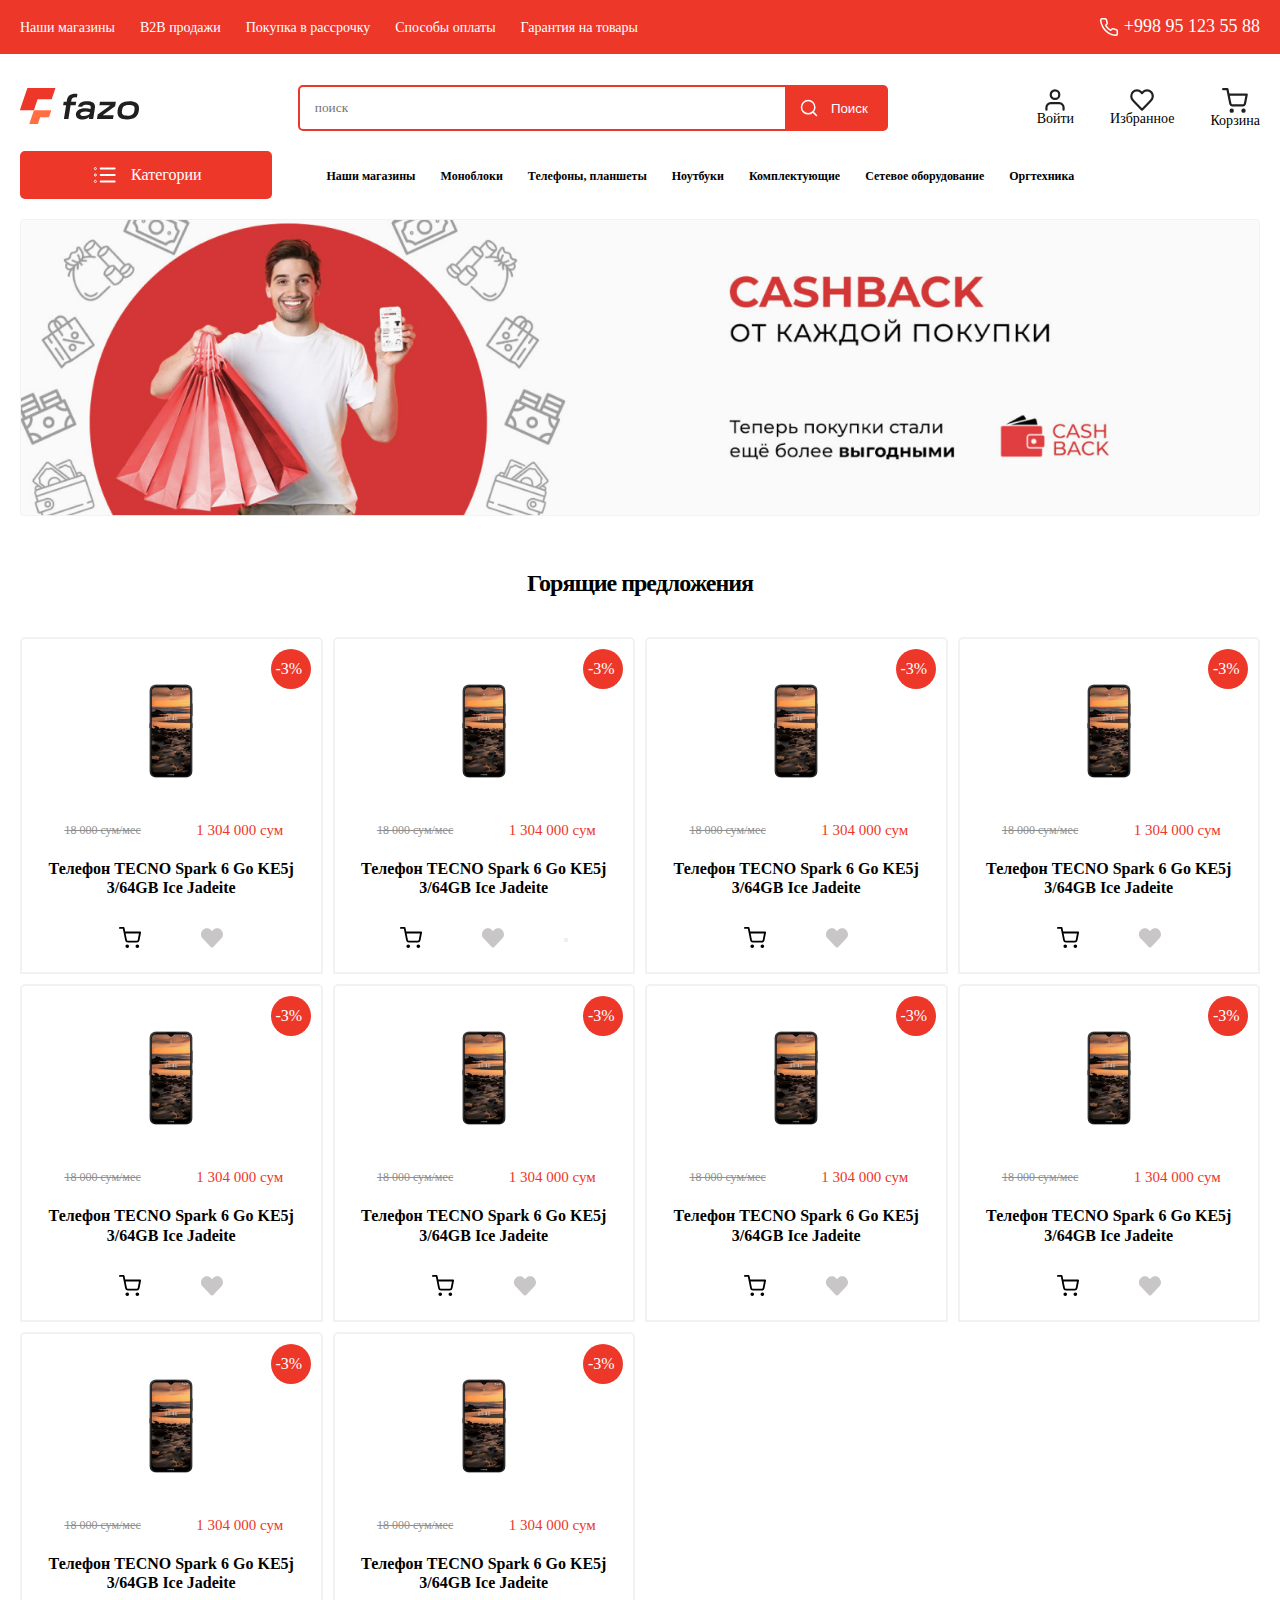
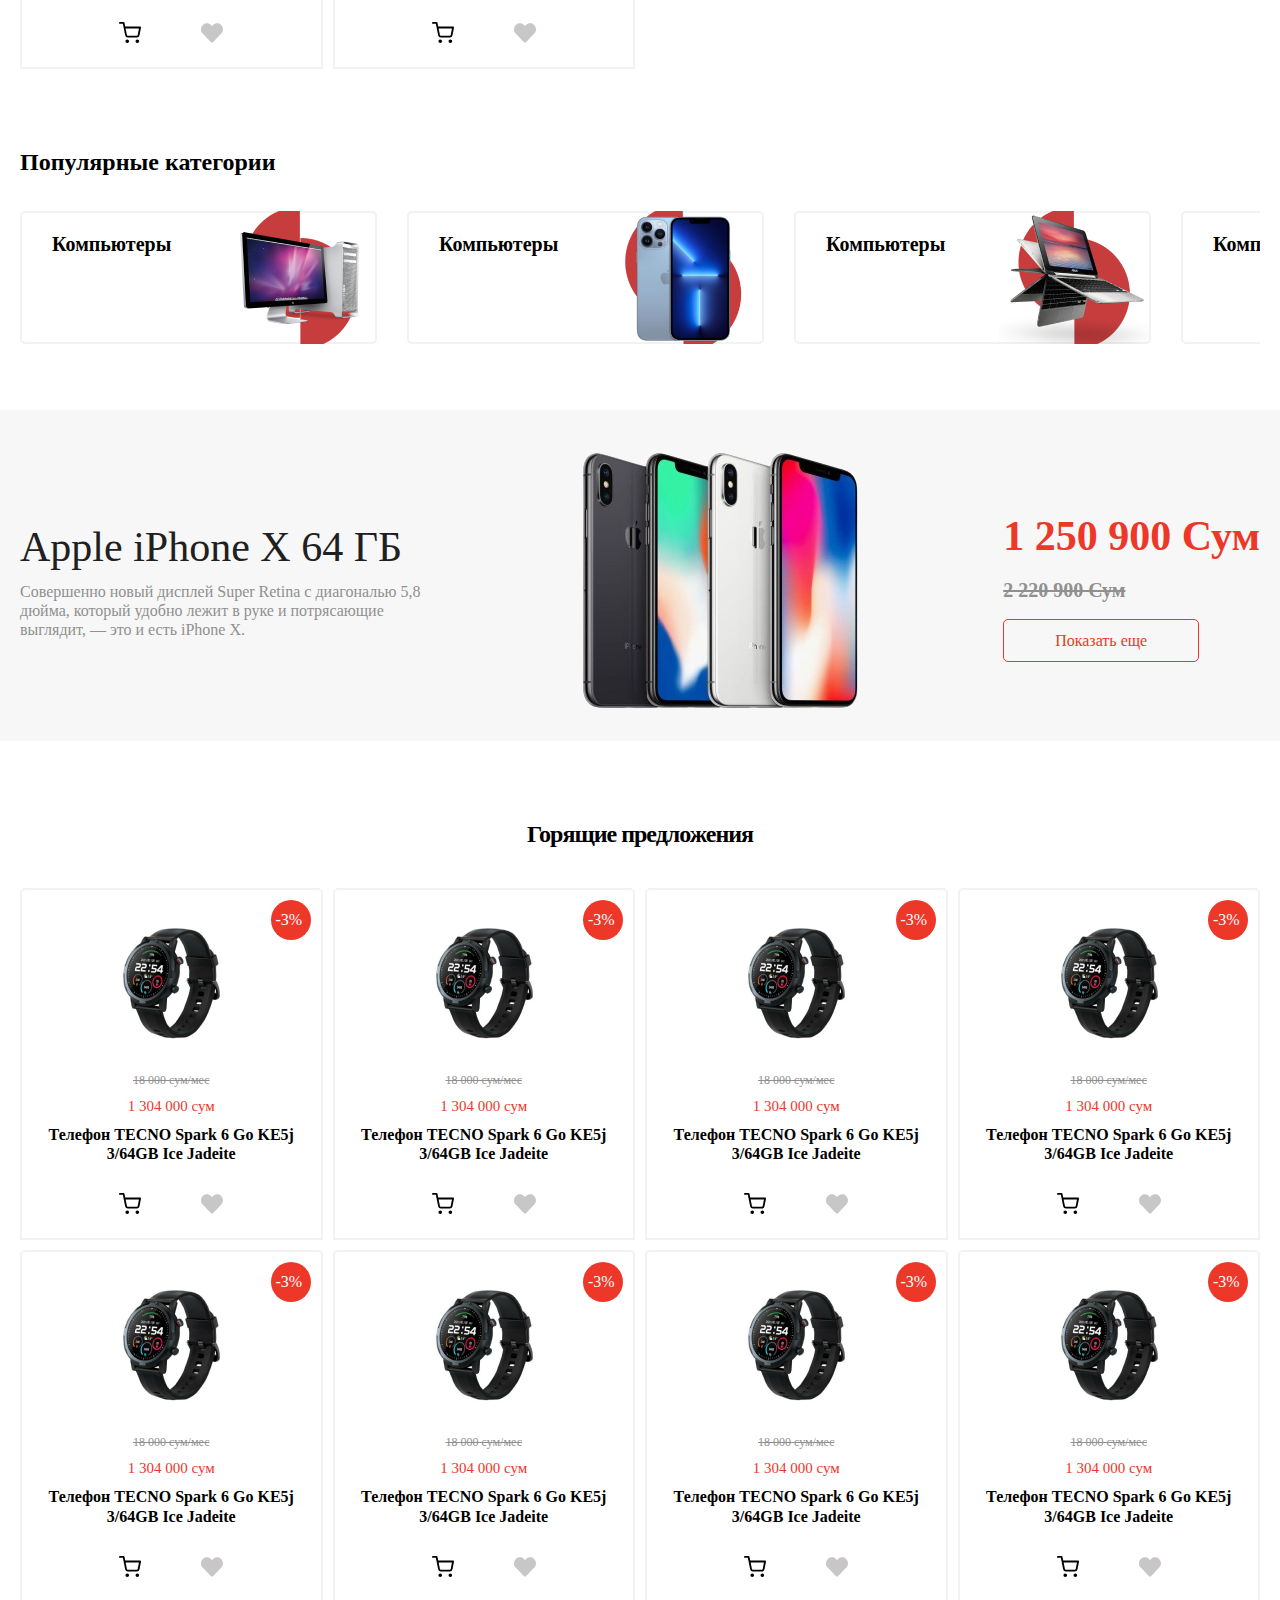
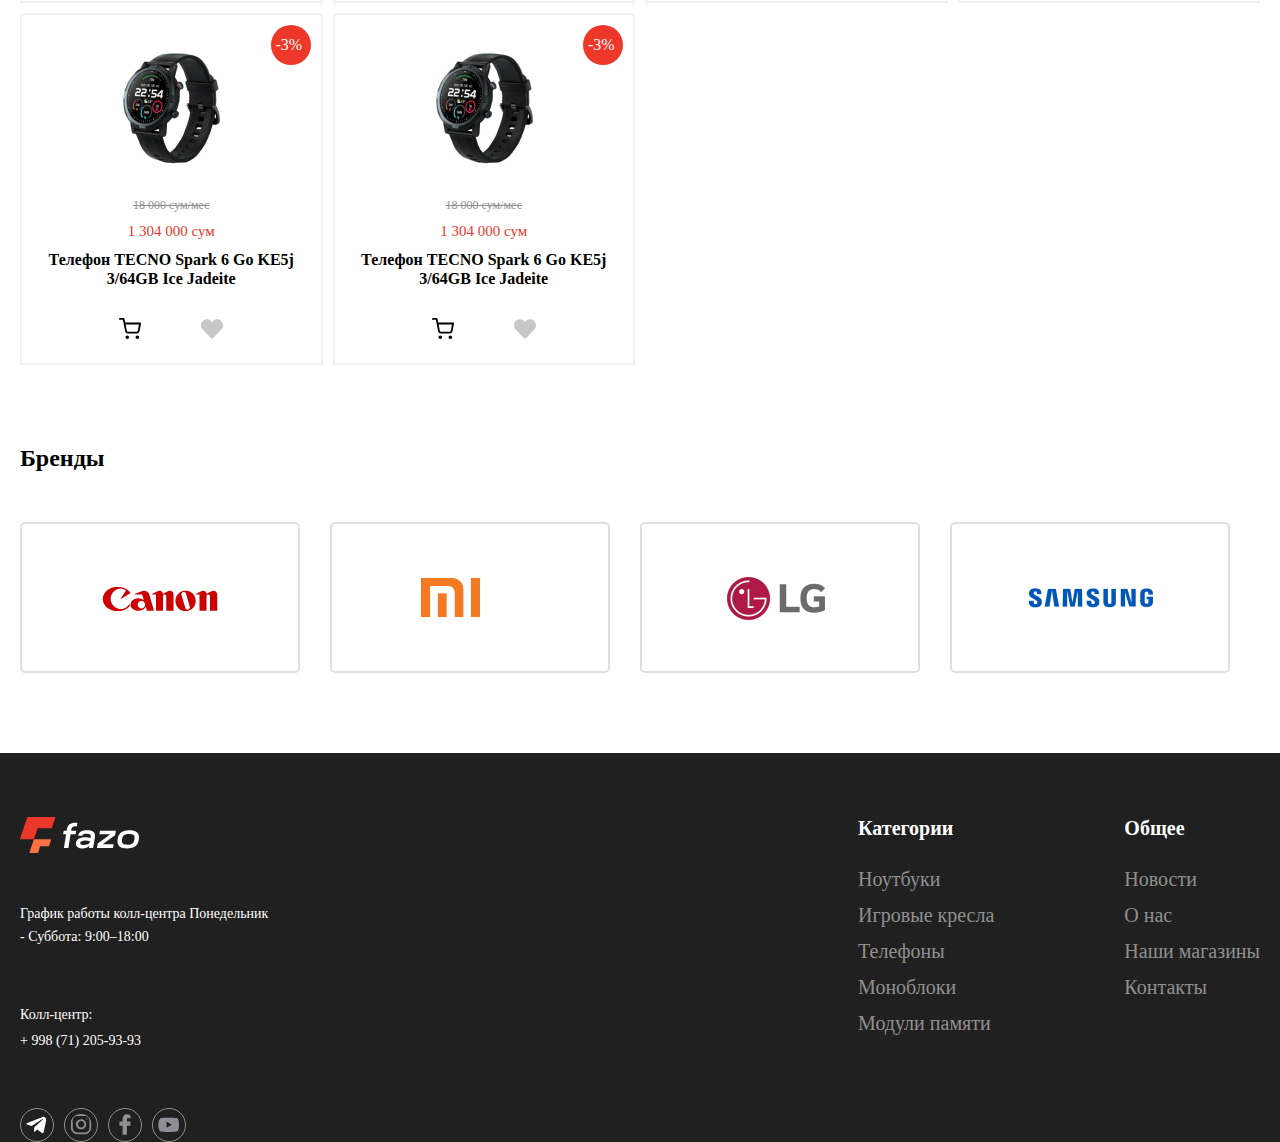
<file: index.html>
<!DOCTYPE html>
<html lang="en">
  <head>
    <meta charset="UTF-8" />
    <meta name="viewport" content="width=device-width, initial-scale=1.0" />
    <title>Document</title>
    <link rel="stylesheet" href="./css/main.css" />
  </head>
  <body>
      <div class="header-top">
        <div class="container">
          <div class="header-top__wrapper">
            <div class="header-top__logo">
              <img src="./img/svg/logotip-media.svg" alt="" />
            </div>
            <div class="header-top__menu">
              <div class="header-top__info-wrap"></div>
              <button><img src="./img/svg/phone-2.svg" alt="" /></button>
            </div>
            <div class="header-top__nav">
              <img
                class="header-top__media-logo"
                src="./img/svg/logotip-media.svg"
                alt=""
              />
              <ul>
                <li><a href="./index.html">Наши магазины</a></li>
                <li><a href="./app.html">B2B продажи</a></li>
                <li><a href="#">Покупка в рассрочку</a></li>
                <li><a href="#">Способы оплаты</a></li>
                <li><a href="#">Гарантия на товары</a></li>
              </ul>
            </div>
  
            <div class="header-top__info-2-wrap">
              <img
                class="header-top__tel-img"
                style="margin-right: 5px"
                src="./img/svg/phone.svg"
                alt=""
              />
              <a class="header-top__info-2-tel" href="tel">+998 95 123 55 88</a>
            </div>
          </div>
        </div>
      </div>

      <div class="header">
        <div class="container">
          <div class="header__wrapper">
            <div class="header__logo">
              <a href="./index.html">
                <button class="header__menu">
                  <img src="./img/svg/Menu.svg" alt="" />
                </button>
                <img
                  class="header-top__logo-2"
                  src="./img/svg/logotip.svg"
                  alt=""
                />
              </a>
            </div>
  
            <div class="header__input-wrap">
              <input type="text" placeholder="поиск" />
  
              <button class="header__input-btn">
                <span>Поиск</span>
                <img src="./img/svg/search.svg" alt="" />
              </button>
            </div>
  
            <div class="header__site-wrap">
              <div class="header__site-img">
                <img
                  class="header__site-wrap-img"
                  src="./img/svg/login.svg"
                  alt=""
                />
                <h5 class="header__site-title">Войти</h5>
              </div>
              <div class="header__site-img">
                <img
                  class="header__site-wrap-img"
                  src="./img/svg/like.svg"
                  alt=""
                />
                <h5 class="header__site-title">Избранное</h5>
              </div>
              <div class="header__site-img">
                <img
                  class="header__site-wrap-img"
                  src="./img/svg/cart.svg"
                  alt=""
                />
                <h5 class="header__site-title">Корзина</h5>
              </div>
            </div>
          </div>
  
          <div class="header__kategory-wrapper">
            <div class="header__kategory-wrap">
              <img
                src="./img/svg/category-list.svg"
                alt=""
                class="header__kategory-img"
              />
              <h4 class="header__kategory-title">Категории</h4>
            </div>
  
            <div class="header__nav">
              <ul>
                <li><a href="#">Наши магазины</a></li>
                <li><a href="#">Моноблоки</a></li>
                <li><a href="#">Телефоны, планшеты</a></li>
                <li><a href="#">Ноутбуки</a></li>
                <li><a href="#">Комплектующие</a></li>
                <li><a href="#">Сетевое оборудование</a></li>
                <li><a href="#">Оргтехника</a></li>
              </ul>
            </div>
          </div>
        </div>
      </div>

    <div class="hero">
      <div class="container">
        <img
          class="hero__banner"
          style="width: 100%"
          src="./img/jpg/banner.jpg"
          alt=""
        />
        <img
          class="hero__banner-2"
          style="width: 100%"
          src="./img/jpg/banner-2.jpg"
          alt=""
        />
      </div>
    </div>

    <div class="products">
      <div class="container">
        <h3 class="products__title">Горящие предложения</h3>
        <div class="products__card-wrap">
          <div class="products__card">
            <img
              style="margin-bottom: 15px; margin-top: 10px"
              src="./img/png/product-img.png"
              alt=""
            />
            <span class="products__span">-3%</span>
            <div class="products__card-price">
              <h4 class="products__price">18 000 сум/мес</h4>
              <h4 class="products__price-2">1 304 000 сум</h4>
            </div>
            <h2 class="products__card-title">
              Телефон TECNO Spark 6 Go KE5j 3/64GB Ice Jadeite
            </h2>

            <div class="products__cart-like-wrap">
              <button class="detail__info-cart" style="border: none; background: none;">
                <svg class="feather feather-shopping-cart" fill="none" height="24" stroke="currentColor" stroke-linecap="round" stroke-linejoin="round" stroke-width="2" viewBox="0 0 24 24" width="24" xmlns="http://www.w3.org/2000/svg"><circle cx="9" cy="21" r="1"/><circle cx="20" cy="21" r="1"/><path d="M1 1h4l2.68 13.39a2 2 0 0 0 2 1.61h9.72a2 2 0 0 0 2-1.61L23 6H6"/></svg>
              </button>

              <button style="background: none; border: none;">

              <svg viewBox="0 0 512 512" xmlns="http://www.w3.org/2000/svg"><path d="M462.3 62.6C407.5 15.9 326 24.3 275.7 76.2L256 96.5l-19.7-20.3C186.1 24.3 104.5 15.9 49.7 62.6c-62.8 53.6-66.1 149.8-9.9 207.9l193.5 199.8c12.5 12.9 32.8 12.9 45.3 0l193.5-199.8c56.3-58.1 53-154.3-9.8-207.9z"/></svg>
              </button>
            </div>
          </div>

          <div class="products__card">
            <img
              style="margin-bottom: 15px; margin-top: 10px"
              src="./img/png/product-img.png"
              alt=""
            />
            <span class="products__span">-3%</span>
            <div class="products__card-price">
              <h4 class="products__price">18 000 сум/мес</h4>
              <h4 class="products__price-2">1 304 000 сум</h4>
            </div>
            <h2 class="products__card-title">
              Телефон TECNO Spark 6 Go KE5j 3/64GB Ice Jadeite
            </h2>

            <div class="products__cart-like-wrap">
              <button class="detail__info-cart" style="border: none; background: none;">
                <svg class="feather feather-shopping-cart" fill="none" height="24" stroke="currentColor" stroke-linecap="round" stroke-linejoin="round" stroke-width="2" viewBox="0 0 24 24" width="24" xmlns="http://www.w3.org/2000/svg"><circle cx="9" cy="21" r="1"/><circle cx="20" cy="21" r="1"/><path d="M1 1h4l2.68 13.39a2 2 0 0 0 2 1.61h9.72a2 2 0 0 0 2-1.61L23 6H6"/></svg>
              </button>

              <button style="background: none; border: none;">
                <svg viewBox="0 0 512 512" xmlns="http://www.w3.org/2000/svg"><path d="M462.3 62.6C407.5 15.9 326 24.3 275.7 76.2L256 96.5l-19.7-20.3C186.1 24.3 104.5 15.9 49.7 62.6c-62.8 53.6-66.1 149.8-9.9 207.9l193.5 199.8c12.5 12.9 32.8 12.9 45.3 0l193.5-199.8c56.3-58.1 53-154.3-9.8-207.9z"/></svg>
              <button>
            </div>
          </div>

          <div class="products__card">
            <img
              style="margin-bottom: 15px; margin-top: 10px"
              src="./img/png/product-img.png"
              alt=""
            />
            <span class="products__span">-3%</span>
            <div class="products__card-price">
              <h4 class="products__price">18 000 сум/мес</h4>
              <h4 class="products__price-2">1 304 000 сум</h4>
            </div>
            <h2 class="products__card-title">
              Телефон TECNO Spark 6 Go KE5j 3/64GB Ice Jadeite
            </h2>

            <div class="products__cart-like-wrap">
              <button class="detail__info-cart" style="border: none; background: none;">
                <svg class="feather feather-shopping-cart" fill="none" height="24" stroke="currentColor" stroke-linecap="round" stroke-linejoin="round" stroke-width="2" viewBox="0 0 24 24" width="24" xmlns="http://www.w3.org/2000/svg"><circle cx="9" cy="21" r="1"/><circle cx="20" cy="21" r="1"/><path d="M1 1h4l2.68 13.39a2 2 0 0 0 2 1.61h9.72a2 2 0 0 0 2-1.61L23 6H6"/></svg>
              </button>

              <button style="background: none; border: none;">

              <svg viewBox="0 0 512 512" xmlns="http://www.w3.org/2000/svg"><path d="M462.3 62.6C407.5 15.9 326 24.3 275.7 76.2L256 96.5l-19.7-20.3C186.1 24.3 104.5 15.9 49.7 62.6c-62.8 53.6-66.1 149.8-9.9 207.9l193.5 199.8c12.5 12.9 32.8 12.9 45.3 0l193.5-199.8c56.3-58.1 53-154.3-9.8-207.9z"/>
              </svg>
              </button>
            </div>
          </div>

          <div class="products__card">
            <img
              style="margin-bottom: 15px; margin-top: 10px"
              src="./img/png/product-img.png"
              alt=""
            />
            <span class="products__span">-3%</span>
            <div class="products__card-price">
              <h4 class="products__price">18 000 сум/мес</h4>
              <h4 class="products__price-2">1 304 000 сум</h4>
            </div>
            <h2 class="products__card-title">
              Телефон TECNO Spark 6 Go KE5j 3/64GB Ice Jadeite
            </h2>

            <div class="products__cart-like-wrap">
              <button class="detail__info-cart" style="border: none; background: none;">
                <svg class="feather feather-shopping-cart" fill="none" height="24" stroke="currentColor" stroke-linecap="round" stroke-linejoin="round" stroke-width="2" viewBox="0 0 24 24" width="24" xmlns="http://www.w3.org/2000/svg"><circle cx="9" cy="21" r="1"/><circle cx="20" cy="21" r="1"/><path d="M1 1h4l2.68 13.39a2 2 0 0 0 2 1.61h9.72a2 2 0 0 0 2-1.61L23 6H6"/></svg>
              </button>

              <button style="background: none; border: none;">

              <svg viewBox="0 0 512 512" xmlns="http://www.w3.org/2000/svg"><path d="M462.3 62.6C407.5 15.9 326 24.3 275.7 76.2L256 96.5l-19.7-20.3C186.1 24.3 104.5 15.9 49.7 62.6c-62.8 53.6-66.1 149.8-9.9 207.9l193.5 199.8c12.5 12.9 32.8 12.9 45.3 0l193.5-199.8c56.3-58.1 53-154.3-9.8-207.9z"/></svg>
              </button>
            </div>
          </div>

          <div class="products__card">
            <img
              style="margin-bottom: 15px; margin-top: 10px"
              src="./img/png/product-img.png"
              alt=""
            />
            <span class="products__span">-3%</span>
            <div class="products__card-price">
              <h4 class="products__price">18 000 сум/мес</h4>
              <h4 class="products__price-2">1 304 000 сум</h4>
            </div>
            <h2 class="products__card-title">
              Телефон TECNO Spark 6 Go KE5j 3/64GB Ice Jadeite
            </h2>

            <div class="products__cart-like-wrap">
              <button class="detail__info-cart" style="border: none; background: none;">
                <svg class="feather feather-shopping-cart" fill="none" height="24" stroke="currentColor" stroke-linecap="round" stroke-linejoin="round" stroke-width="2" viewBox="0 0 24 24" width="24" xmlns="http://www.w3.org/2000/svg"><circle cx="9" cy="21" r="1"/><circle cx="20" cy="21" r="1"/><path d="M1 1h4l2.68 13.39a2 2 0 0 0 2 1.61h9.72a2 2 0 0 0 2-1.61L23 6H6"/></svg>
              </button>

              <button style="background: none; border: none;">

              <svg viewBox="0 0 512 512" xmlns="http://www.w3.org/2000/svg"><path d="M462.3 62.6C407.5 15.9 326 24.3 275.7 76.2L256 96.5l-19.7-20.3C186.1 24.3 104.5 15.9 49.7 62.6c-62.8 53.6-66.1 149.8-9.9 207.9l193.5 199.8c12.5 12.9 32.8 12.9 45.3 0l193.5-199.8c56.3-58.1 53-154.3-9.8-207.9z"/></svg>
              </button>
            </div>
          </div>

          <div class="products__card">
            <img
              style="margin-bottom: 15px; margin-top: 10px"
              src="./img/png/product-img.png"
              alt=""
            />
            <span class="products__span">-3%</span>
            <div class="products__card-price">
              <h4 class="products__price">18 000 сум/мес</h4>
              <h4 class="products__price-2">1 304 000 сум</h4>
            </div>
            <h2 class="products__card-title">
              Телефон TECNO Spark 6 Go KE5j 3/64GB Ice Jadeite
            </h2>

            <div class="products__cart-like-wrap">
              <button class="detail__info-cart" style="border: none; background: none;">
                <svg class="feather feather-shopping-cart" fill="none" height="24" stroke="currentColor" stroke-linecap="round" stroke-linejoin="round" stroke-width="2" viewBox="0 0 24 24" width="24" xmlns="http://www.w3.org/2000/svg"><circle cx="9" cy="21" r="1"/><circle cx="20" cy="21" r="1"/><path d="M1 1h4l2.68 13.39a2 2 0 0 0 2 1.61h9.72a2 2 0 0 0 2-1.61L23 6H6"/></svg>
              </button>

              <button style="background: none; border: none;">

              <svg viewBox="0 0 512 512" xmlns="http://www.w3.org/2000/svg"><path d="M462.3 62.6C407.5 15.9 326 24.3 275.7 76.2L256 96.5l-19.7-20.3C186.1 24.3 104.5 15.9 49.7 62.6c-62.8 53.6-66.1 149.8-9.9 207.9l193.5 199.8c12.5 12.9 32.8 12.9 45.3 0l193.5-199.8c56.3-58.1 53-154.3-9.8-207.9z"/></svg>
              </button>
            </div>
          </div>

          <div class="products__card">
            <img
              style="margin-bottom: 15px; margin-top: 10px"
              src="./img/png/product-img.png"
              alt=""
            />
            <span class="products__span">-3%</span>
            <div class="products__card-price">
              <h4 class="products__price">18 000 сум/мес</h4>
              <h4 class="products__price-2">1 304 000 сум</h4>
            </div>
            <h2 class="products__card-title">
              Телефон TECNO Spark 6 Go KE5j 3/64GB Ice Jadeite
            </h2>

            <div class="products__cart-like-wrap">
              <button class="detail__info-cart" style="border: none; background: none;">
                <svg class="feather feather-shopping-cart" fill="none" height="24" stroke="currentColor" stroke-linecap="round" stroke-linejoin="round" stroke-width="2" viewBox="0 0 24 24" width="24" xmlns="http://www.w3.org/2000/svg"><circle cx="9" cy="21" r="1"/><circle cx="20" cy="21" r="1"/><path d="M1 1h4l2.68 13.39a2 2 0 0 0 2 1.61h9.72a2 2 0 0 0 2-1.61L23 6H6"/></svg>
              </button>

              <button style="background: none; border: none;">

              <svg viewBox="0 0 512 512" xmlns="http://www.w3.org/2000/svg"><path d="M462.3 62.6C407.5 15.9 326 24.3 275.7 76.2L256 96.5l-19.7-20.3C186.1 24.3 104.5 15.9 49.7 62.6c-62.8 53.6-66.1 149.8-9.9 207.9l193.5 199.8c12.5 12.9 32.8 12.9 45.3 0l193.5-199.8c56.3-58.1 53-154.3-9.8-207.9z"/></svg>
              </button>
            </div>
          </div>

          <div class="products__card">
            <img
              style="margin-bottom: 15px; margin-top: 10px"
              src="./img/png/product-img.png"
              alt=""
            />
            <span class="products__span">-3%</span>
            <div class="products__card-price">
              <h4 class="products__price">18 000 сум/мес</h4>
              <h4 class="products__price-2">1 304 000 сум</h4>
            </div>
            <h2 class="products__card-title">
              Телефон TECNO Spark 6 Go KE5j 3/64GB Ice Jadeite
            </h2>

            <div class="products__cart-like-wrap">
              <button class="detail__info-cart" style="border: none; background: none;">
                <svg class="feather feather-shopping-cart" fill="none" height="24" stroke="currentColor" stroke-linecap="round" stroke-linejoin="round" stroke-width="2" viewBox="0 0 24 24" width="24" xmlns="http://www.w3.org/2000/svg"><circle cx="9" cy="21" r="1"/><circle cx="20" cy="21" r="1"/><path d="M1 1h4l2.68 13.39a2 2 0 0 0 2 1.61h9.72a2 2 0 0 0 2-1.61L23 6H6"/></svg>
              </button>

              <button style="background: none; border: none;">

              <svg viewBox="0 0 512 512" xmlns="http://www.w3.org/2000/svg"><path d="M462.3 62.6C407.5 15.9 326 24.3 275.7 76.2L256 96.5l-19.7-20.3C186.1 24.3 104.5 15.9 49.7 62.6c-62.8 53.6-66.1 149.8-9.9 207.9l193.5 199.8c12.5 12.9 32.8 12.9 45.3 0l193.5-199.8c56.3-58.1 53-154.3-9.8-207.9z"/></svg>
              </button>
            </div>
          </div>

          <div class="products__card">
            <img
              style="margin-bottom: 15px; margin-top: 10px"
              src="./img/png/product-img.png"
              alt=""
            />
            <span class="products__span">-3%</span>
            <div class="products__card-price">
              <h4 class="products__price">18 000 сум/мес</h4>
              <h4 class="products__price-2">1 304 000 сум</h4>
            </div>
            <h2 class="products__card-title">
              Телефон TECNO Spark 6 Go KE5j 3/64GB Ice Jadeite
            </h2>

            <div class="products__cart-like-wrap">
              <button class="detail__info-cart" style="border: none; background: none;">
                <svg class="feather feather-shopping-cart" fill="none" height="24" stroke="currentColor" stroke-linecap="round" stroke-linejoin="round" stroke-width="2" viewBox="0 0 24 24" width="24" xmlns="http://www.w3.org/2000/svg"><circle cx="9" cy="21" r="1"/><circle cx="20" cy="21" r="1"/><path d="M1 1h4l2.68 13.39a2 2 0 0 0 2 1.61h9.72a2 2 0 0 0 2-1.61L23 6H6"/></svg>
              </button>

              <button style="background: none; border: none;">

              <svg viewBox="0 0 512 512" xmlns="http://www.w3.org/2000/svg"><path d="M462.3 62.6C407.5 15.9 326 24.3 275.7 76.2L256 96.5l-19.7-20.3C186.1 24.3 104.5 15.9 49.7 62.6c-62.8 53.6-66.1 149.8-9.9 207.9l193.5 199.8c12.5 12.9 32.8 12.9 45.3 0l193.5-199.8c56.3-58.1 53-154.3-9.8-207.9z"/></svg>
              </button>
            </div>
          </div>

          <div class="products__card">
            <img
              style="margin-bottom: 15px; margin-top: 10px"
              src="./img/png/product-img.png"
              alt=""
            />
            <span class="products__span">-3%</span>
            <div class="products__card-price">
              <h4 class="products__price">18 000 сум/мес</h4>
              <h4 class="products__price-2">1 304 000 сум</h4>
            </div>
            <h2 class="products__card-title">
              Телефон TECNO Spark 6 Go KE5j 3/64GB Ice Jadeite
            </h2>

            <div class="products__cart-like-wrap">
              <button class="detail__info-cart" style="border: none; background: none;">
                <svg class="feather feather-shopping-cart" fill="none" height="24" stroke="currentColor" stroke-linecap="round" stroke-linejoin="round" stroke-width="2" viewBox="0 0 24 24" width="24" xmlns="http://www.w3.org/2000/svg"><circle cx="9" cy="21" r="1"/><circle cx="20" cy="21" r="1"/><path d="M1 1h4l2.68 13.39a2 2 0 0 0 2 1.61h9.72a2 2 0 0 0 2-1.61L23 6H6"/></svg>
              </button>

              <button style="background: none; border: none;">

              <svg viewBox="0 0 512 512" xmlns="http://www.w3.org/2000/svg"><path d="M462.3 62.6C407.5 15.9 326 24.3 275.7 76.2L256 96.5l-19.7-20.3C186.1 24.3 104.5 15.9 49.7 62.6c-62.8 53.6-66.1 149.8-9.9 207.9l193.5 199.8c12.5 12.9 32.8 12.9 45.3 0l193.5-199.8c56.3-58.1 53-154.3-9.8-207.9z"/></svg>
              </button>
            </div>
          </div>
        </div>
      </div>
    </div>

    <div class="category">
      <div class="container">
        <h2 class="category__title">Популярные категории</h2>
        <div class="category__card-wrap">
          <div class="category__card">
            <h2 class="category__card-title">Компьютеры</h2>
            <img
              class="category__card-img"
              src="./img/png/Computer.png"
              alt=""
            />
          </div>
          <div class="category__card">
            <h2 class="category__card-title">Компьютеры</h2>
            <img
              class="category__card-img"
              src="./img/png/phone 1.png"
              alt=""
            />
          </div>
          <div class="category__card">
            <h2 class="category__card-title">Компьютеры</h2>
            <img
              class="category__card-img"
              src="./img/png/Notebook 1.png"
              alt=""
            />
          </div>
          <div class="category__card">
            <h2 class="category__card-title">Компьютеры</h2>
            <img
              class="category__card-img"
              src="./img/png/Camera01 1.png"
              alt=""
            />
          </div>
        </div>
      </div>
    </div>

    <div class="purchase">
      <div class="container">
        <div class="purchase__title-wrap">
          <h1 class="purchase__title">Apple iPhone X 64 ГБ</h1>
          <p class="purchase__desc">
            Совершенно новый дисплей Super Retina с диагональю 5,8 дюйма,
            который удобно лежит в руке и потрясающие выглядит, — это и есть
            iPhone X.
          </p>

          <div class="purchase__media-price">
            <h1 class="purchase__pricee">1 250 900 Сум</h1>
            <h3 class="purchase__pricee-2">2 220 900 Сум</h3>
          </div>
        </div>
        <div class="purchase__img">
          <img src="./img/png/purchase.png" alt="" />
        </div>

        <div class="purchase__price-wrap">
          <img
            class="purchase__media-img"
            src="./img/png/purchase.png"
            alt=""
          />
          <h1 class="purchase__price">1 250 900 Сум</h1>
          <h3 class="purchase__price-2">2 220 900 Сум</h3>
          <a class="purchase__btn" href="#">Показать еще</a>
        </div>

        <div class="purchase__media-wrap">
          <h1 class="purchase__media-title">Apple iPhone X 64 ГБ</h1>
          <p class="purchase__media-desc">
            Совершенно новый дисплей Super Retina с диагональю 5,8 дюйма,
            который удобно лежит в руке и потрясающие выглядит, — это и есть
            iPhone X.
          </p>
          <img src="./img/png/purchase.png" alt="" />
          <h1 class="purchase__media-info">1 250 900 Сум</h1>
          <h1 class="purchase__media-info-2">2 220 900 Сум</h1>
          <a href="#" class="purchase__media-btn">Показать еще</a>
        </div>
      </div>
    </div>

    <div style="padding-top: 80px;" class="products">
      <div class="container">
        <h3 class="products__title">Горящие предложения</h3>
        <div class="products__card-wrap">
          <div class="products__card">
            <img
              style="margin-bottom: 15px; margin-top: 10px"
              src="./img/png/product-2.png"
              alt=""
            />
            <span class="products__span">-3%</span>
            <div
            style="gap: 10px; display: flex; flex-direction: column; margin-bottom: 10px;""
              class="products__card-pricee"
            >
              <h4 class="products__price">18 000 сум/мес</h4>
              <h4 class="products__price-2">1 304 000 сум</h4>
            </div>
            <h2 class="products__card-title">
              Телефон TECNO Spark 6 Go KE5j 3/64GB Ice Jadeite
            </h2>

            <div class="products__cart-like-wrap">
              <button class="detail__info-cart" style="border: none; background: none;">
                <svg class="feather feather-shopping-cart" fill="none" height="24" stroke="currentColor" stroke-linecap="round" stroke-linejoin="round" stroke-width="2" viewBox="0 0 24 24" width="24" xmlns="http://www.w3.org/2000/svg"><circle cx="9" cy="21" r="1"/><circle cx="20" cy="21" r="1"/><path d="M1 1h4l2.68 13.39a2 2 0 0 0 2 1.61h9.72a2 2 0 0 0 2-1.61L23 6H6"/></svg>
              </button>

              <button style="background: none; border: none;">

              <svg viewBox="0 0 512 512" xmlns="http://www.w3.org/2000/svg"><path d="M462.3 62.6C407.5 15.9 326 24.3 275.7 76.2L256 96.5l-19.7-20.3C186.1 24.3 104.5 15.9 49.7 62.6c-62.8 53.6-66.1 149.8-9.9 207.9l193.5 199.8c12.5 12.9 32.8 12.9 45.3 0l193.5-199.8c56.3-58.1 53-154.3-9.8-207.9z"/></svg>
              </button>
            </div>
          </div>

          <div class="products__card">
            <img
              style="margin-bottom: 15px; margin-top: 10px"
              src="./img/png/product-2.png"
              alt=""
            />
            <span class="products__span">-3%</span>
            <div style="gap: 10px; display: flex; flex-direction: column; margin-bottom: 10px;" class="products__card-pricee">
              <h4 class="products__price">18 000 сум/мес</h4>
              <h4 class="products__price-2">1 304 000 сум</h4>
            </div>
            <h2 class="products__card-title">
              Телефон TECNO Spark 6 Go KE5j 3/64GB Ice Jadeite
            </h2>

            <div class="products__cart-like-wrap">
              <button class="detail__info-cart" style="border: none; background: none;">
                <svg class="feather feather-shopping-cart" fill="none" height="24" stroke="currentColor" stroke-linecap="round" stroke-linejoin="round" stroke-width="2" viewBox="0 0 24 24" width="24" xmlns="http://www.w3.org/2000/svg"><circle cx="9" cy="21" r="1"/><circle cx="20" cy="21" r="1"/><path d="M1 1h4l2.68 13.39a2 2 0 0 0 2 1.61h9.72a2 2 0 0 0 2-1.61L23 6H6"/></svg>
              </button>

              <button style="background: none; border: none;">

              <svg viewBox="0 0 512 512" xmlns="http://www.w3.org/2000/svg"><path d="M462.3 62.6C407.5 15.9 326 24.3 275.7 76.2L256 96.5l-19.7-20.3C186.1 24.3 104.5 15.9 49.7 62.6c-62.8 53.6-66.1 149.8-9.9 207.9l193.5 199.8c12.5 12.9 32.8 12.9 45.3 0l193.5-199.8c56.3-58.1 53-154.3-9.8-207.9z"/></svg>
              </button>
            </div>
          </div>

          <div class="products__card">
            <img
              style="margin-bottom: 15px; margin-top: 10px"
              src="./img/png/product-2.png"
              alt=""
            />
            <span class="products__span">-3%</span>
            <div style="gap: 10px; display: flex; flex-direction: column; margin-bottom: 10px;"  class="products__card-pricee">
              <h4 class="products__price">18 000 сум/мес</h4>
              <h4 class="products__price-2">1 304 000 сум</h4>
            </div>
            <h2 class="products__card-title">
              Телефон TECNO Spark 6 Go KE5j 3/64GB Ice Jadeite
            </h2>

            <div class="products__cart-like-wrap">
              <button class="detail__info-cart" style="border: none; background: none;">
                <svg class="feather feather-shopping-cart" fill="none" height="24" stroke="currentColor" stroke-linecap="round" stroke-linejoin="round" stroke-width="2" viewBox="0 0 24 24" width="24" xmlns="http://www.w3.org/2000/svg"><circle cx="9" cy="21" r="1"/><circle cx="20" cy="21" r="1"/><path d="M1 1h4l2.68 13.39a2 2 0 0 0 2 1.61h9.72a2 2 0 0 0 2-1.61L23 6H6"/></svg>
              </button>

              <button style="background: none; border: none;">

              <svg viewBox="0 0 512 512" xmlns="http://www.w3.org/2000/svg"><path d="M462.3 62.6C407.5 15.9 326 24.3 275.7 76.2L256 96.5l-19.7-20.3C186.1 24.3 104.5 15.9 49.7 62.6c-62.8 53.6-66.1 149.8-9.9 207.9l193.5 199.8c12.5 12.9 32.8 12.9 45.3 0l193.5-199.8c56.3-58.1 53-154.3-9.8-207.9z"/></svg>
              </button>
            </div>
          </div>

          <div class="products__card">
            <img
              style="margin-bottom: 15px; margin-top: 10px"
              src="./img/png/product-2.png"
              alt=""
            />
            <span class="products__span">-3%</span>
            <div style="gap: 10px; display: flex; flex-direction: column; margin-bottom: 10px;"  class="products__card-pricee">
              <h4 class="products__price">18 000 сум/мес</h4>
              <h4 class="products__price-2">1 304 000 сум</h4>
            </div>
            <h2 class="products__card-title">
              Телефон TECNO Spark 6 Go KE5j 3/64GB Ice Jadeite
            </h2>

            <div class="products__cart-like-wrap">
              <button class="detail__info-cart" style="border: none; background: none;">
                <svg class="feather feather-shopping-cart" fill="none" height="24" stroke="currentColor" stroke-linecap="round" stroke-linejoin="round" stroke-width="2" viewBox="0 0 24 24" width="24" xmlns="http://www.w3.org/2000/svg"><circle cx="9" cy="21" r="1"/><circle cx="20" cy="21" r="1"/><path d="M1 1h4l2.68 13.39a2 2 0 0 0 2 1.61h9.72a2 2 0 0 0 2-1.61L23 6H6"/></svg>
              </button>

              <button style="background: none; border: none;">

              <svg viewBox="0 0 512 512" xmlns="http://www.w3.org/2000/svg"><path d="M462.3 62.6C407.5 15.9 326 24.3 275.7 76.2L256 96.5l-19.7-20.3C186.1 24.3 104.5 15.9 49.7 62.6c-62.8 53.6-66.1 149.8-9.9 207.9l193.5 199.8c12.5 12.9 32.8 12.9 45.3 0l193.5-199.8c56.3-58.1 53-154.3-9.8-207.9z"/></svg>
              </button>
            </div>
          </div>

          <div class="products__card">
            <img
              style="margin-bottom: 15px; margin-top: 10px"
              src="./img/png/product-2.png"
              alt=""
            />
            <span class="products__span">-3%</span>
            <div style="gap: 10px; display: flex; flex-direction: column; margin-bottom: 10px;" class="products__card-pricee">
              <h4 class="products__price">18 000 сум/мес</h4>
              <h4 class="products__price-2">1 304 000 сум</h4>
            </div>
            <h2 class="products__card-title">
              Телефон TECNO Spark 6 Go KE5j 3/64GB Ice Jadeite
            </h2>

            <div class="products__cart-like-wrap">
              <button class="detail__info-cart" style="border: none; background: none;">
                <svg class="feather feather-shopping-cart" fill="none" height="24" stroke="currentColor" stroke-linecap="round" stroke-linejoin="round" stroke-width="2" viewBox="0 0 24 24" width="24" xmlns="http://www.w3.org/2000/svg"><circle cx="9" cy="21" r="1"/><circle cx="20" cy="21" r="1"/><path d="M1 1h4l2.68 13.39a2 2 0 0 0 2 1.61h9.72a2 2 0 0 0 2-1.61L23 6H6"/></svg>
              </button>

              <button style="background: none; border: none;">

              <svg viewBox="0 0 512 512" xmlns="http://www.w3.org/2000/svg"><path d="M462.3 62.6C407.5 15.9 326 24.3 275.7 76.2L256 96.5l-19.7-20.3C186.1 24.3 104.5 15.9 49.7 62.6c-62.8 53.6-66.1 149.8-9.9 207.9l193.5 199.8c12.5 12.9 32.8 12.9 45.3 0l193.5-199.8c56.3-58.1 53-154.3-9.8-207.9z"/></svg>
              </button>
            </div>
          </div>

          <div class="products__card">
            <img
              style="margin-bottom: 15px; margin-top: 10px"
              src="./img/png/product-2.png"
              alt=""
            />
            <span class="products__span">-3%</span>
            <div style="gap: 10px; display: flex; flex-direction: column; margin-bottom: 10px;" class="products__card-pricee">
              <h4 class="products__price">18 000 сум/мес</h4>
              <h4 class="products__price-2">1 304 000 сум</h4>
            </div>
            <h2 class="products__card-title">
              Телефон TECNO Spark 6 Go KE5j 3/64GB Ice Jadeite
            </h2>

            <div class="products__cart-like-wrap">
              <button class="detail__info-cart" style="border: none; background: none;">
                <svg class="feather feather-shopping-cart" fill="none" height="24" stroke="currentColor" stroke-linecap="round" stroke-linejoin="round" stroke-width="2" viewBox="0 0 24 24" width="24" xmlns="http://www.w3.org/2000/svg"><circle cx="9" cy="21" r="1"/><circle cx="20" cy="21" r="1"/><path d="M1 1h4l2.68 13.39a2 2 0 0 0 2 1.61h9.72a2 2 0 0 0 2-1.61L23 6H6"/></svg>
              </button>

              <button style="background: none; border: none;">

              <svg viewBox="0 0 512 512" xmlns="http://www.w3.org/2000/svg"><path d="M462.3 62.6C407.5 15.9 326 24.3 275.7 76.2L256 96.5l-19.7-20.3C186.1 24.3 104.5 15.9 49.7 62.6c-62.8 53.6-66.1 149.8-9.9 207.9l193.5 199.8c12.5 12.9 32.8 12.9 45.3 0l193.5-199.8c56.3-58.1 53-154.3-9.8-207.9z"/></svg>
              </button>
            </div>
          </div>

          <div class="products__card">
            <img
              style="margin-bottom: 15px; margin-top: 10px"
              src="./img/png/product-2.png"
              alt=""
            />
            <span class="products__span">-3%</span>
            <div style="gap: 10px; display: flex; flex-direction: column; margin-bottom: 10px;" class="products__card-pricee">
              <h4 class="products__price">18 000 сум/мес</h4>
              <h4 class="products__price-2">1 304 000 сум</h4>
            </div>
            <h2 class="products__card-title">
              Телефон TECNO Spark 6 Go KE5j 3/64GB Ice Jadeite
            </h2>

            <div class="products__cart-like-wrap">
              <button class="detail__info-cart" style="border: none; background: none;">
                <svg class="feather feather-shopping-cart" fill="none" height="24" stroke="currentColor" stroke-linecap="round" stroke-linejoin="round" stroke-width="2" viewBox="0 0 24 24" width="24" xmlns="http://www.w3.org/2000/svg"><circle cx="9" cy="21" r="1"/><circle cx="20" cy="21" r="1"/><path d="M1 1h4l2.68 13.39a2 2 0 0 0 2 1.61h9.72a2 2 0 0 0 2-1.61L23 6H6"/></svg>
              </button>

              <button style="background: none; border: none;">

              <svg viewBox="0 0 512 512" xmlns="http://www.w3.org/2000/svg"><path d="M462.3 62.6C407.5 15.9 326 24.3 275.7 76.2L256 96.5l-19.7-20.3C186.1 24.3 104.5 15.9 49.7 62.6c-62.8 53.6-66.1 149.8-9.9 207.9l193.5 199.8c12.5 12.9 32.8 12.9 45.3 0l193.5-199.8c56.3-58.1 53-154.3-9.8-207.9z"/></svg>
              </button>
            </div>
          </div>

          <div class="products__card">
            <img
              style="margin-bottom: 15px; margin-top: 10px"
              src="./img/png/product-2.png"
              alt=""
            />
            <span class="products__span">-3%</span>
            <div style="gap: 10px; display: flex; flex-direction: column; margin-bottom: 10px;" class="products__card-pricee">
              <h4 class="products__price">18 000 сум/мес</h4>
              <h4 class="products__price-2">1 304 000 сум</h4>
            </div>
            <h2 class="products__card-title">
              Телефон TECNO Spark 6 Go KE5j 3/64GB Ice Jadeite
            </h2>

            <div class="products__cart-like-wrap">
              <button class="detail__info-cart" style="border: none; background: none;">
                <svg class="feather feather-shopping-cart" fill="none" height="24" stroke="currentColor" stroke-linecap="round" stroke-linejoin="round" stroke-width="2" viewBox="0 0 24 24" width="24" xmlns="http://www.w3.org/2000/svg"><circle cx="9" cy="21" r="1"/><circle cx="20" cy="21" r="1"/><path d="M1 1h4l2.68 13.39a2 2 0 0 0 2 1.61h9.72a2 2 0 0 0 2-1.61L23 6H6"/></svg>
              </button>

              <button style="background: none; border: none;">

              <svg viewBox="0 0 512 512" xmlns="http://www.w3.org/2000/svg"><path d="M462.3 62.6C407.5 15.9 326 24.3 275.7 76.2L256 96.5l-19.7-20.3C186.1 24.3 104.5 15.9 49.7 62.6c-62.8 53.6-66.1 149.8-9.9 207.9l193.5 199.8c12.5 12.9 32.8 12.9 45.3 0l193.5-199.8c56.3-58.1 53-154.3-9.8-207.9z"/></svg>
              </button>
            </div>
          </div>

          <div class="products__card">
            <img
              style="margin-bottom: 15px; margin-top: 10px"
              src="./img/png/product-2.png"
              alt=""
            />
            <span class="products__span">-3%</span>
            <div style="gap: 10px; display: flex; flex-direction: column; margin-bottom: 10px;" class="products__card-pricee">
              <h4 class="products__price">18 000 сум/мес</h4>
              <h4 class="products__price-2">1 304 000 сум</h4>
            </div>
            <h2 class="products__card-title">
              Телефон TECNO Spark 6 Go KE5j 3/64GB Ice Jadeite
            </h2>

            <div class="products__cart-like-wrap">
              <button class="detail__info-cart" style="border: none; background: none;">
                <svg class="feather feather-shopping-cart" fill="none" height="24" stroke="currentColor" stroke-linecap="round" stroke-linejoin="round" stroke-width="2" viewBox="0 0 24 24" width="24" xmlns="http://www.w3.org/2000/svg"><circle cx="9" cy="21" r="1"/><circle cx="20" cy="21" r="1"/><path d="M1 1h4l2.68 13.39a2 2 0 0 0 2 1.61h9.72a2 2 0 0 0 2-1.61L23 6H6"/></svg>
              </button>

              <button style="background: none; border: none;">

              <svg viewBox="0 0 512 512" xmlns="http://www.w3.org/2000/svg"><path d="M462.3 62.6C407.5 15.9 326 24.3 275.7 76.2L256 96.5l-19.7-20.3C186.1 24.3 104.5 15.9 49.7 62.6c-62.8 53.6-66.1 149.8-9.9 207.9l193.5 199.8c12.5 12.9 32.8 12.9 45.3 0l193.5-199.8c56.3-58.1 53-154.3-9.8-207.9z"/></svg>
              </button>
            </div>
          </div>

          <div class="products__card">
            <img
              style="margin-bottom: 15px; margin-top: 10px"
              src="./img/png/product-2.png"
              alt=""
            />
            <span class="products__span">-3%</span>
            <div style="gap: 10px; display: flex; flex-direction: column; margin-bottom: 10px;" class="products__card-pricee">
              <h4 class="products__price">18 000 сум/мес</h4>
              <h4 class="products__price-2">1 304 000 сум</h4>
            </div>
            <h2 class="products__card-title">
              Телефон TECNO Spark 6 Go KE5j 3/64GB Ice Jadeite
            </h2>

            <div class="products__cart-like-wrap">
              <button class="detail__info-cart" style="border: none; background: none;">
                <svg class="feather feather-shopping-cart" fill="none" height="24" stroke="currentColor" stroke-linecap="round" stroke-linejoin="round" stroke-width="2" viewBox="0 0 24 24" width="24" xmlns="http://www.w3.org/2000/svg"><circle cx="9" cy="21" r="1"/><circle cx="20" cy="21" r="1"/><path d="M1 1h4l2.68 13.39a2 2 0 0 0 2 1.61h9.72a2 2 0 0 0 2-1.61L23 6H6"/></svg>
              </button>

              <button style="background: none; border: none;">

              <svg viewBox="0 0 512 512" xmlns="http://www.w3.org/2000/svg"><path d="M462.3 62.6C407.5 15.9 326 24.3 275.7 76.2L256 96.5l-19.7-20.3C186.1 24.3 104.5 15.9 49.7 62.6c-62.8 53.6-66.1 149.8-9.9 207.9l193.5 199.8c12.5 12.9 32.8 12.9 45.3 0l193.5-199.8c56.3-58.1 53-154.3-9.8-207.9z"/></svg>
              </button>
            </div>
          </div>
        </div>
      </div>
    </div>

    <div class="brands">
      <div class="container">
        <h3 class="brands__title">Бренды</h3>
        <div class="brands__card-wrap">
          <div class="brands__card">
            <img class="brands__card-img" src="./img/png/brend-img.png" alt="">
          </div>
          <div class="brands__card">
            <img class="brands__card-img" src="./img/png/brand-2.png" alt="">
          </div>
          <div class="brands__card">
            <img class="brands__card-img" src="./img/png/brand-lg.png" alt="">
          </div>
          <div class="brands__card">
            <img class="brands__card-img" src="./img/png/samsung.png" alt="">
          </div>
          <div class="brands__card">
            <img class="brands__card-img" src="./img/png/artel.png" alt="">
          </div>
        </div>
      </div>
    </div>

    <div class="footer">
      <div class="container">
        <div class="footer__info-wrap">
          <a href="./index.html"><img class="footer__logo" src="./img/svg/footer-logo.svg" alt=""></a>
          <h4 class="footer__info">
            График работы колл-центра
            Понедельник - Суббота: 9:00–18:00
          </h4>
          <h4 class="footer__call-center">
            Колл-центр:
          </h4>
          <h4 style="margin-bottom: 59px;" class="footer__call-center">
            + 998 (71) 205-93-93
          </h4>
          <div class="footer__site-wrap">
            <img src="./img/svg/telegram.svg" alt="">
            <img src="./img/svg/instagram.svg" alt="">
            <img src="./img/svg/facebook.svg" alt="">
            <img src="./img/svg/youtube.svg" alt="">
          </div>
        </div>

        <div class="footer__info-2-wrap">
          <div class="footer__category-wrap">
            <h3 class="footer__category">Категории</h3>
            <h3 class="footer__lis">Ноутбуки</h3>
            <h3 class="footer__lis">Игровые кресла</h3>
            <h3 class="footer__lis">Телефоны</h3>
            <h3 class="footer__lis">Моноблоки</h3>
            <h3 class="footer__lis">Модули памяти</h3>
          </div>
          
          <div class="footer__category-wrap">
            <h3 class="footer__category">Общее</h3>
            <h3 class="footer__lis">Новости</h3>
            <h3 class="footer__lis">О нас</h3>
            <h3 class="footer__lis">Наши магазины</h3>
            <h3 class="footer__lis">Контакты</h3>

            <div class="footer__site-media">
              <img src="./img/svg/telegram.svg" alt="">
              <img src="./img/svg/instagram.svg" alt="">
              <img src="./img/svg/facebook.svg" alt="">
              <img src="./img/svg/youtube.svg" alt="">
            </div>
          </div>

        </div>
      </div>
    </div>

    <div class="media">
      <div class="container">
        <div class="media__menu-wrap">
          <div class="media__menu">
            <button>
              <svg height="24px" version="1.1" viewBox="0 0 24 24" width="24px" xmlns="http://www.w3.org/2000/svg" xmlns:xlink="http://www.w3.org/1999/xlink"><title/><g fill="none" fill-rule="evenodd" id="页面-1" stroke="none" stroke-width="1"><g id="导航图标" transform="translate(-26.000000, -15.000000)"><g id="编组" transform="translate(26.000000, 15.000000)"><rect fill="#FFFFFF" fill-opacity="0.01" fill-rule="nonzero" height="24" id="矩形" width="24" x="0" y="0"/><polygon id="路径" points="4.5 9 4.5 21 19.5 21 19.5 9 12 3"/><polygon id="路径" points="4.5 21 4.5 9 2 11 12 3 22 11 19.5 9 19.5 21" stroke="#212121" stroke-linecap="round" stroke-linejoin="round" stroke-width="1.5"/><polygon id="路径" points="9.5 14.5 9.5 21 14.5 21 14.5 14.5" stroke="#212121" stroke-linejoin="round" stroke-width="1.5"/><line id="路径" stroke="#212121" stroke-linecap="round" stroke-width="1.5" x1="4.5" x2="19.5" y1="21" y2="21"/></g></g></g></svg>
            </button>
            <h2 class="media__homepage">Home Page</h2>
          </div>
          <div class="media__menu">
            <button>
              <svg height="24" viewBox="0 0 24 24" width="24" xmlns="http://www.w3.org/2000/svg"><path d="M10 3H4a1 1 0 0 0-1 1v6a1 1 0 0 0 1 1h6a1 1 0 0 0 1-1V4a1 1 0 0 0-1-1zM9 9H5V5h4v4zm11-6h-6a1 1 0 0 0-1 1v6a1 1 0 0 0 1 1h6a1 1 0 0 0 1-1V4a1 1 0 0 0-1-1zm-1 6h-4V5h4v4zm-9 4H4a1 1 0 0 0-1 1v6a1 1 0 0 0 1 1h6a1 1 0 0 0 1-1v-6a1 1 0 0 0-1-1zm-1 6H5v-4h4v4zm8-6c-2.206 0-4 1.794-4 4s1.794 4 4 4 4-1.794 4-4-1.794-4-4-4zm0 6c-1.103 0-2-.897-2-2s.897-2 2-2 2 .897 2 2-.897 2-2 2z"/></svg>
            </button>
            <h2 class="media__homepage">Home Page</h2>
          </div>
          <div class="media__menu">
            <button>
              <svg viewBox="0 0 24 24" xmlns="http://www.w3.org/2000/svg"><g><path d="M0 0h24v24H0z" fill="none"/><path d="M12 2a6 6 0 0 1 6 6v1h4v2h-1.167l-.757 9.083a1 1 0 0 1-.996.917H4.92a1 1 0 0 1-.996-.917L3.166 11H2V9h4V8a6 6 0 0 1 6-6zm6.826 9H5.173l.667 8h12.319l.667-8zM13 13v4h-2v-4h2zm-4 0v4H7v-4h2zm8 0v4h-2v-4h2zm-5-9a4 4 0 0 0-3.995 3.8L8 8v1h8V8a4 4 0 0 0-3.8-3.995L12 4z" fill-rule="nonzero"/></g></svg>
            </button>
            <h2 class="media__homepage">Home Page</h2>
          </div>

          <div class="media__menu">
            <button>
              <svg viewBox="0 0 96 96" xmlns="http://www.w3.org/2000/svg"><title/><g><path d="M43.7578,61.7578a5.9994,5.9994,0,1,0,8.4844,8.4844l18-18a5.9979,5.9979,0,0,0,0-8.4844l-18-18a5.9994,5.9994,0,0,0-8.4844,8.4844L51.5156,42H6A6,6,0,0,0,6,54H51.5156Z"/><path d="M90,0H30a5.9966,5.9966,0,0,0-6,6V18a6,6,0,0,0,12,0V12H84V84H36V78a6,6,0,0,0-12,0V90a5.9966,5.9966,0,0,0,6,6H90a5.9966,5.9966,0,0,0,6-6V6A5.9966,5.9966,0,0,0,90,0Z"/></g></svg>
            </button>
            <h2 class="media__homepage">Home Page</h2>
          </div>
          <div class="media__menu">
            <button>
              <svg id="icon" viewBox="0 0 32 32" xmlns="http://www.w3.org/2000/svg"><defs><style>.cls-1{fill:none;}</style></defs><title/><path d="M22.45,6a5.47,5.47,0,0,1,3.91,1.64,5.7,5.7,0,0,1,0,8L16,26.13,5.64,15.64a5.7,5.7,0,0,1,0-8,5.48,5.48,0,0,1,7.82,0L16,10.24l2.53-2.58A5.44,5.44,0,0,1,22.45,6m0-2a7.47,7.47,0,0,0-5.34,2.24L16,7.36,14.89,6.24a7.49,7.49,0,0,0-10.68,0,7.72,7.72,0,0,0,0,10.82L16,29,27.79,17.06a7.72,7.72,0,0,0,0-10.82A7.49,7.49,0,0,0,22.45,4Z"/><rect class="cls-1" data-name="&lt;Transparent Rectangle&gt;" height="32" id="_Transparent_Rectangle_" width="32"/></svg>
            </button>
            <h2 class="media__homepage">Home Page</h2>
          </div>
        </div>
      </div>
    </div>

  </body>
</html>
</file>
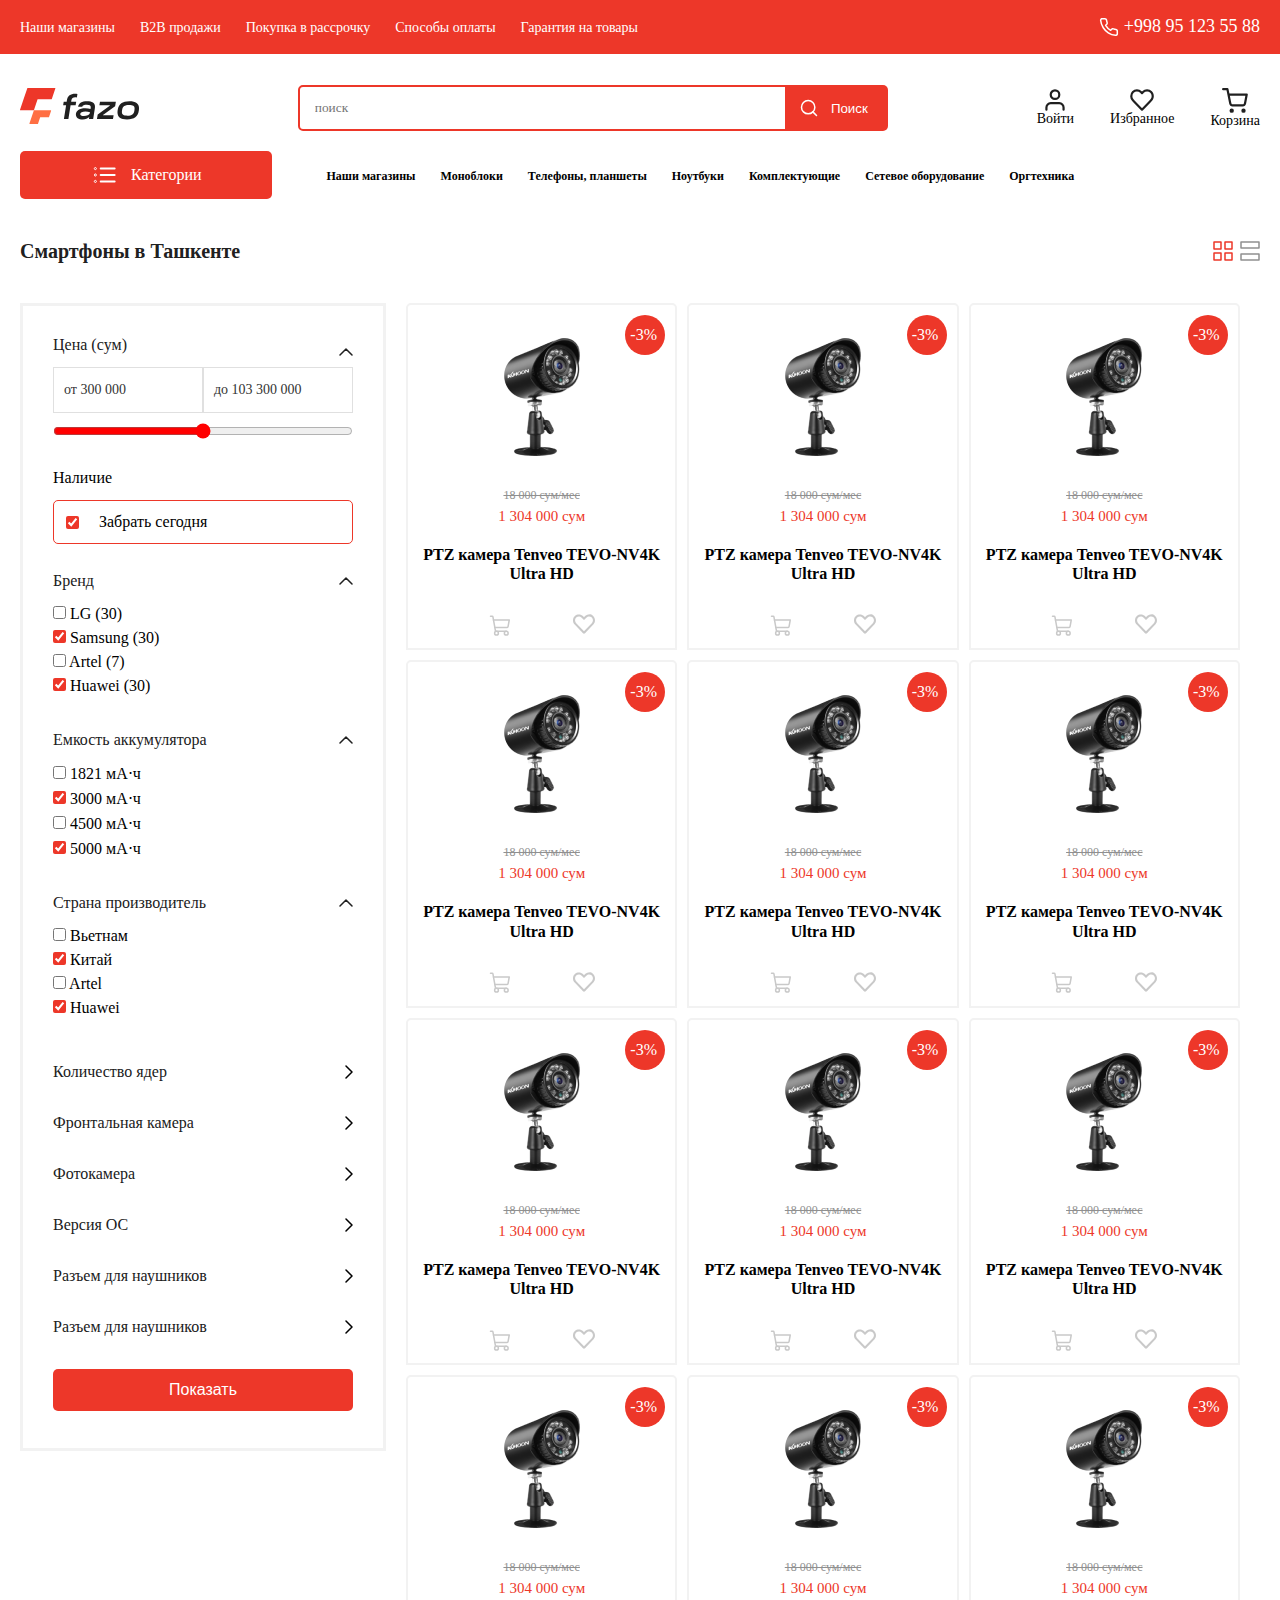
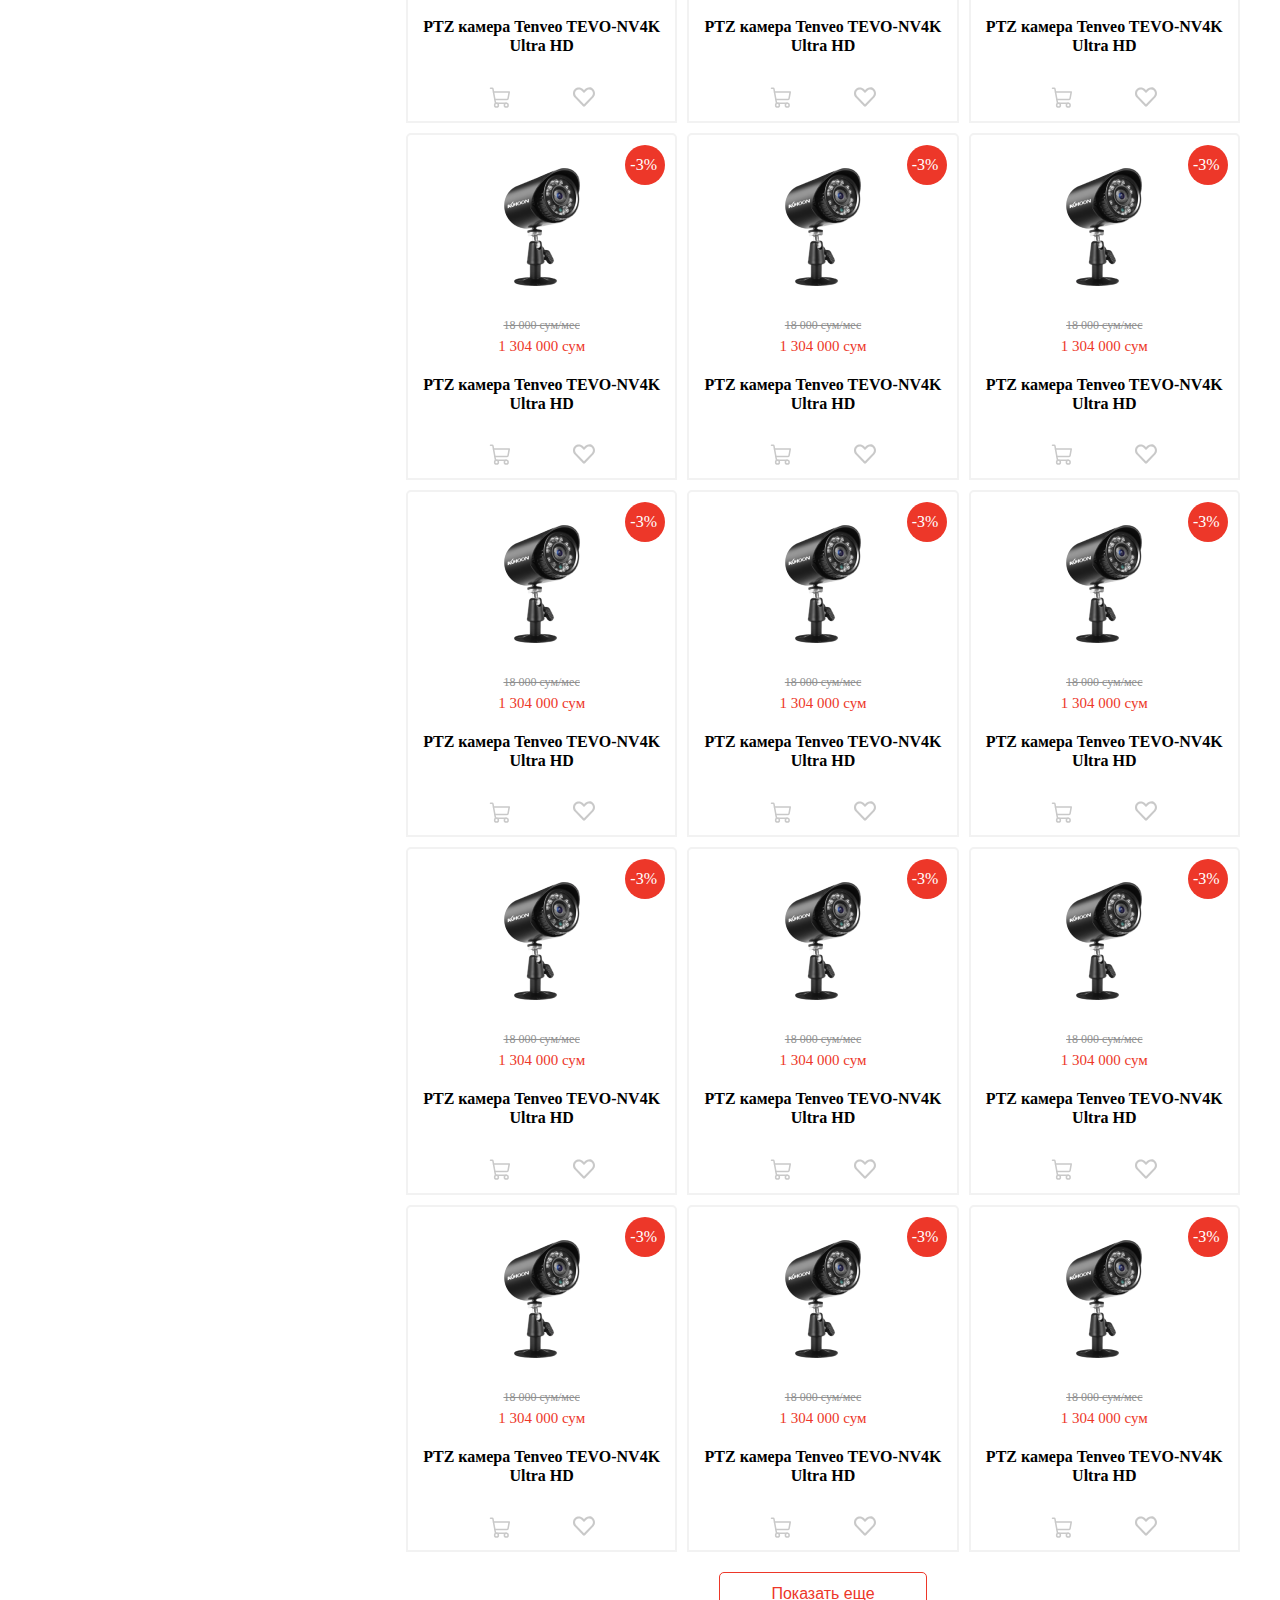
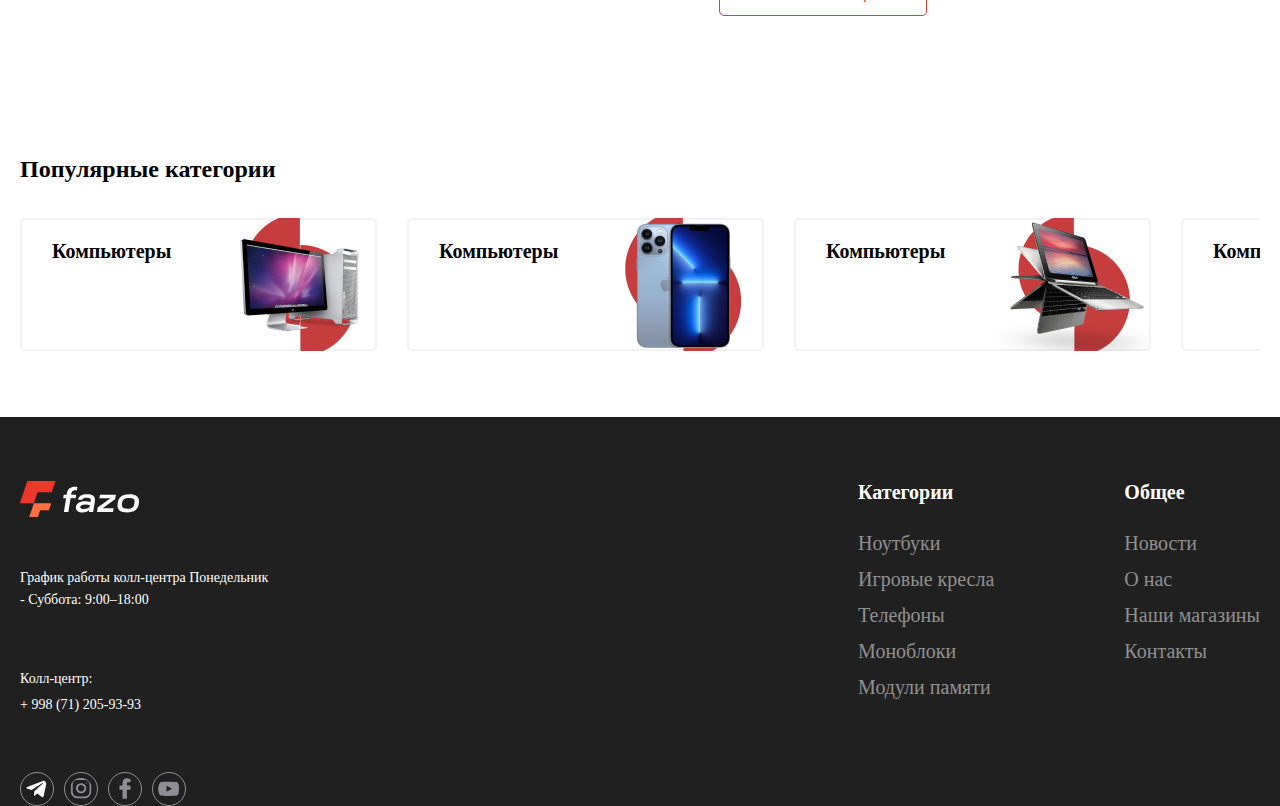
<file: app.html>
<!DOCTYPE html>
<html lang="en">
  <head>
    <meta charset="UTF-8" />
    <meta name="viewport" content="width=device-width, initial-scale=1.0" />
    <title>Document</title>
    <link rel="stylesheet" href="./css/main.css" />
  </head>
  <body>
    <div class="header-top">
      <div class="container">
        <div class="header-top__wrapper">
          <div class="header-top__logo">
            <img src="./img/svg/logotip-media.svg" alt="" />
          </div>
          <div class="header-top__menu">
            <div class="header-top__info-wrap"></div>
            <button><img src="./img/svg/phone-2.svg" alt="" /></button>
          </div>
          <div class="header-top__nav">
            <img
              class="header-top__media-logo"
              src="./img/svg/logotip-media.svg"
              alt=""
            />
            <ul>
              <li><a href="./index.html">Наши магазины</a></li>
              <li><a href="./app.html">B2B продажи</a></li>
              <li><a href="./detail.html">Покупка в рассрочку</a></li>
              <li><a href="#">Способы оплаты</a></li>
              <li><a href="#">Гарантия на товары</a></li>
            </ul>
          </div>

          <div class="header-top__info-2-wrap">
            <img
              class="header-top__tel-img"
              style="margin-right: 5px"
              src="./img/svg/phone.svg"
              alt=""
            />
            <a class="header-top__info-2-tel" href="tel">+998 95 123 55 88</a>
          </div>
        </div>
      </div>
    </div>

    <div class="header">
      <div class="container">
        <div class="header__wrapper">
          <div class="header__logo">
            <a href="./index.html">
              <button class="header__menu">
                <img src="./img/svg/Menu.svg" alt="" />
              </button>
              <img
                class="header-top__logo-2"
                src="./img/svg/logotip.svg"
                alt=""
              />
            </a>
          </div>

          <div class="header__input-wrap">
            <input type="text" placeholder="поиск" />

            <button class="header__input-btn">
              <span>Поиск</span>
              <img src="./img/svg/search.svg" alt="" />
            </button>
          </div>

          <div class="header__site-wrap">
            <div class="header__site-img">
              <img
                class="header__site-wrap-img"
                src="./img/svg/login.svg"
                alt=""
              />
              <h5 class="header__site-title">Войти</h5>
            </div>
            <div class="header__site-img">
              <img
                class="header__site-wrap-img"
                src="./img/svg/like.svg"
                alt=""
              />
              <h5 class="header__site-title">Избранное</h5>
            </div>
            <div class="header__site-img">
              <img
                class="header__site-wrap-img"
                src="./img/svg/cart.svg"
                alt=""
              />
              <h5 class="header__site-title">Корзина</h5>
            </div>
          </div>
        </div>

        <div class="header__kategory-wrapper">
          <div class="header__kategory-wrap">
            <img
              src="./img/svg/category-list.svg"
              alt=""
              class="header__kategory-img"
            />
            <h4 class="header__kategory-title">Категории</h4>
          </div>

          <div class="header__nav">
            <ul>
              <li><a href="#">Наши магазины</a></li>
              <li><a href="#">Моноблоки</a></li>
              <li><a href="#">Телефоны, планшеты</a></li>
              <li><a href="#">Ноутбуки</a></li>
              <li><a href="#">Комплектующие</a></li>
              <li><a href="#">Сетевое оборудование</a></li>
              <li><a href="#">Оргтехника</a></li>
            </ul>
          </div>
        </div>
      </div>
    </div>

    <div class="filter">
      <div class="container">
        <div class="filter__top-wrap">
          <h3 class="filter__title">Смартфоны в Ташкенте</h3>
          <div class="filter__top-img">
            <img src="./img/svg/grid.svg" alt="" />
            <img src="./img/svg/grid-2.svg" alt="" />
          </div>
        </div>
        <div style="margin-top: 40px" class="filter__card-wrap-2">
          <div class="filter__card">
            <div class="filter__card-top">
              <h4 class="filter__card-title">Цена (cум)</h4>
              <img src="./img/svg/card-arrow.svg" alt="" />
            </div>
            <div class="filter__card-price-wrap">
              <h4 class="filter__card-price">от 300 000</h4>
              <h4 class="filter__card-price">до 103 300 000</h4>
            </div>
            <input class="filter__card-input" type="range" />
            <h4 class="filter__card-select">Наличие</h4>
            <label for=""></label>
            <label class="filter__card-collect">
              <input type="checkbox" name="economy" checked />
              Забрать сегодня
            </label>

            <div class="filter__card-brand-wrap">
              <h3 class="filter__card-brand">Бренд</h3>
              <img src="./img/svg/card-arrow.svg" alt="" />
            </div>
            <label class="filter__card-label" style="display: block">
              <input type="checkbox" name="business" />
              LG (30)
            </label>

            <label class="filter__card-label" style="display: block">
              <input type="checkbox" name="economy" checked />
              Samsung (30)
            </label>
            <label class="filter__card-label" style="display: block">
              <input type="checkbox" name="business" />
              Artel (7)
            </label>

            <label
              class="filter__card-label"
              style="display: block; margin-bottom: 30px"
            >
              <input type="checkbox" name="economy" checked />
              Huawei (30)
            </label>

            <div class="filter__card-brand-wrap">
              <h3 class="filter__card-brand">Емкость аккумулятора</h3>
              <img src="./img/svg/card-arrow.svg" alt="" />
            </div>
            <label class="filter__card-label" style="display: block">
              <input type="checkbox" name="business" />
              1821 мА⋅ч
            </label>

            <label class="filter__card-label" style="display: block">
              <input type="checkbox" name="economy" checked />
              3000 мА⋅ч
            </label>
            <label class="filter__card-label" style="display: block">
              <input type="checkbox" name="business" />
              4500 мА⋅ч
            </label>

            <label
              class="filter__card-label"
              style="display: block; margin-bottom: 30px"
            >
              <input type="checkbox" name="economy" checked />
              5000 мА⋅ч
            </label>

            <div class="filter__card-brand-wrap">
              <h3 class="filter__card-brand">Страна производитель</h3>
              <img src="./img/svg/card-arrow.svg" alt="" />
            </div>
            <label class="filter__card-label" style="display: block">
              <input type="checkbox" name="business" />
              Вьетнам
            </label>

            <label class="filter__card-label" style="display: block">
              <input type="checkbox" name="economy" checked />
              Китай
            </label>
            <label class="filter__card-label" style="display: block">
              <input type="checkbox" name="business" />
              Artel
            </label>

            <label
              class="filter__card-label"
              style="display: block; margin-bottom: 40px"
            >
              <input type="checkbox" name="economy" checked />
              Huawei
            </label>

            <div class="filter__card-info-wrap">
              <h4 class="filter__card-info">Количество ядер</h4>
              <img src="./img/svg/filter-arrow.svg" alt="" />
            </div>
            <div class="filter__card-info-wrap">
              <h4 class="filter__card-info">Фронтальная камера</h4>
              <img src="./img/svg/filter-arrow.svg" alt="" />
            </div>
            <div class="filter__card-info-wrap">
              <h4 class="filter__card-info">Фотокамера</h4>
              <img src="./img/svg/filter-arrow.svg" alt="" />
            </div>
            <div class="filter__card-info-wrap">
              <h4 class="filter__card-info">Версия ОС</h4>
              <img src="./img/svg/filter-arrow.svg" alt="" />
            </div>
            <div class="filter__card-info-wrap">
              <h4 class="filter__card-info">Разъем для наушников</h4>
              <img src="./img/svg/filter-arrow.svg" alt="" />
            </div>
            <div class="filter__card-info-wrap">
              <h4 class="filter__card-info">Разъем для наушников</h4>
              <img src="./img/svg/filter-arrow.svg" alt="" />
            </div>
            <button class="filter__info-btnn">Показать</button>
          </div>

          <div class="products">
            <div class="container">
              <div class="filter__card-wrap-4">
                <div class="filter__card-2">
                  <img
                    style="margin-bottom: 15px; margin-top: 10px"
                    src="./img/png/camera.png"
                    alt=""
                  />
                  <span class="products__span">-3%</span>
                  <div
                    style="display: flex; flex-direction: column; gap: 5px"
                    class="products__card-price"
                  >
                    <h4 class="products__price">18 000 сум/мес</h4>
                    <h4 class="products__price-2">1 304 000 сум</h4>
                  </div>
                  <h2 class="products__card-title">
                    PTZ камера Tenveo TEVO-NV4K Ultra HD
                  </h2>

                  <div class="products__cart-like-wrap">
                    <svg
                      viewBox="0 0 256 256"
                      xmlns="http://www.w3.org/2000/svg"
                    >
                      <rect fill="none" height="256" width="256" />
                      <path
                        d="M184,184H69.8L41.9,30.6A8,8,0,0,0,34.1,24H16"
                        fill="none"
                        stroke="#c9c9c9"
                        stroke-linecap="round"
                        stroke-linejoin="round"
                        stroke-width="16"
                      />
                      <circle
                        cx="80"
                        cy="204"
                        fill="none"
                        r="20"
                        stroke="#c9c9c9"
                        stroke-linecap="round"
                        stroke-linejoin="round"
                        stroke-width="16"
                      />
                      <circle
                        cx="184"
                        cy="204"
                        fill="none"
                        r="20"
                        stroke="#c9c9c9"
                        stroke-linecap="round"
                        stroke-linejoin="round"
                        stroke-width="16"
                      />
                      <path
                        d="M62.5,144H188.1a15.9,15.9,0,0,0,15.7-13.1L216,64H48"
                        fill="none"
                        stroke="#c9c9c9"
                        stroke-linecap="round"
                        stroke-linejoin="round"
                        stroke-width="16"
                      />
                    </svg>

                    <button style="background: none; border: none">
                      <svg
                        viewBox="0 0 512 512"
                        xmlns="http://www.w3.org/2000/svg"
                      >
                        <path
                          d="M462.1 62.86C438.8 41.92 408.9 31.1 378.7 32c-37.49 0-75.33 15.4-103 43.98l-19.7 20.27l-19.7-20.27C208.6 47.4 170.8 32 133.3 32C103.1 32 73.23 41.93 49.04 62.86c-62.14 53.79-65.25 149.7-9.23 207.6l193.2 199.7C239.4 476.7 247.6 480 255.9 480c8.332 0 16.69-3.267 23.01-9.804l193.1-199.7C528.2 212.5 525.1 116.6 462.1 62.86zM437.6 237.1l-181.6 187.8L74.34 237.1C42.1 203.8 34.46 138.1 80.46 99.15c39.9-34.54 94.59-17.5 121.4 10.17l54.17 55.92l54.16-55.92c26.42-27.27 81.26-44.89 121.4-10.17C477.1 138.6 470.5 203.1 437.6 237.1z"
                          fill="#c9c9c9"
                          stroke="#c9c9c9"
                        />
                      </svg>
                    </button>
                  </div>
                </div>

                <div class="filter__card-2">
                  <img
                    style="margin-bottom: 15px; margin-top: 10px"
                    src="./img/png/camera.png"
                    alt=""
                  />
                  <span class="products__span">-3%</span>
                  <div
                    style="display: flex; flex-direction: column; gap: 5px"
                    class="products__card-price"
                  >
                    <h4 class="products__price">18 000 сум/мес</h4>
                    <h4 class="products__price-2">1 304 000 сум</h4>
                  </div>
                  <h2 class="products__card-title">
                    PTZ камера Tenveo TEVO-NV4K Ultra HD
                  </h2>

                  <div class="products__cart-like-wrap">
                    <svg
                      viewBox="0 0 256 256"
                      xmlns="http://www.w3.org/2000/svg"
                    >
                      <rect fill="none" height="256" width="256" />
                      <path
                        d="M184,184H69.8L41.9,30.6A8,8,0,0,0,34.1,24H16"
                        fill="none"
                        stroke="#c9c9c9"
                        stroke-linecap="round"
                        stroke-linejoin="round"
                        stroke-width="16"
                      />
                      <circle
                        cx="80"
                        cy="204"
                        fill="none"
                        r="20"
                        stroke="#c9c9c9"
                        stroke-linecap="round"
                        stroke-linejoin="round"
                        stroke-width="16"
                      />
                      <circle
                        cx="184"
                        cy="204"
                        fill="none"
                        r="20"
                        stroke="#c9c9c9"
                        stroke-linecap="round"
                        stroke-linejoin="round"
                        stroke-width="16"
                      />
                      <path
                        d="M62.5,144H188.1a15.9,15.9,0,0,0,15.7-13.1L216,64H48"
                        fill="none"
                        stroke="#c9c9c9"
                        stroke-linecap="round"
                        stroke-linejoin="round"
                        stroke-width="16"
                      />
                    </svg>

                    <button style="background: none; border: none">
                      <svg
                        viewBox="0 0 512 512"
                        xmlns="http://www.w3.org/2000/svg"
                      >
                        <path
                          d="M462.1 62.86C438.8 41.92 408.9 31.1 378.7 32c-37.49 0-75.33 15.4-103 43.98l-19.7 20.27l-19.7-20.27C208.6 47.4 170.8 32 133.3 32C103.1 32 73.23 41.93 49.04 62.86c-62.14 53.79-65.25 149.7-9.23 207.6l193.2 199.7C239.4 476.7 247.6 480 255.9 480c8.332 0 16.69-3.267 23.01-9.804l193.1-199.7C528.2 212.5 525.1 116.6 462.1 62.86zM437.6 237.1l-181.6 187.8L74.34 237.1C42.1 203.8 34.46 138.1 80.46 99.15c39.9-34.54 94.59-17.5 121.4 10.17l54.17 55.92l54.16-55.92c26.42-27.27 81.26-44.89 121.4-10.17C477.1 138.6 470.5 203.1 437.6 237.1z"
                          fill="#c9c9c9"
                          stroke="#c9c9c9"
                        />
                      </svg>
                    </button>
                  </div>
                </div>

                <div class="filter__card-2">
                  <img
                    style="margin-bottom: 15px; margin-top: 10px"
                    src="./img/png/camera.png"
                    alt=""
                  />
                  <span class="products__span">-3%</span>
                  <div
                    style="display: flex; flex-direction: column; gap: 5px"
                    class="products__card-price"
                  >
                    <h4 class="products__price">18 000 сум/мес</h4>
                    <h4 class="products__price-2">1 304 000 сум</h4>
                  </div>
                  <h2 class="products__card-title">
                    PTZ камера Tenveo TEVO-NV4K Ultra HD
                  </h2>

                  <div class="products__cart-like-wrap">
                    <svg
                      viewBox="0 0 256 256"
                      xmlns="http://www.w3.org/2000/svg"
                    >
                      <rect fill="none" height="256" width="256" />
                      <path
                        d="M184,184H69.8L41.9,30.6A8,8,0,0,0,34.1,24H16"
                        fill="none"
                        stroke="#c9c9c9"
                        stroke-linecap="round"
                        stroke-linejoin="round"
                        stroke-width="16"
                      />
                      <circle
                        cx="80"
                        cy="204"
                        fill="none"
                        r="20"
                        stroke="#c9c9c9"
                        stroke-linecap="round"
                        stroke-linejoin="round"
                        stroke-width="16"
                      />
                      <circle
                        cx="184"
                        cy="204"
                        fill="none"
                        r="20"
                        stroke="#c9c9c9"
                        stroke-linecap="round"
                        stroke-linejoin="round"
                        stroke-width="16"
                      />
                      <path
                        d="M62.5,144H188.1a15.9,15.9,0,0,0,15.7-13.1L216,64H48"
                        fill="none"
                        stroke="#c9c9c9"
                        stroke-linecap="round"
                        stroke-linejoin="round"
                        stroke-width="16"
                      />
                    </svg>

                    <button style="background: none; border: none">
                      <svg
                        viewBox="0 0 512 512"
                        xmlns="http://www.w3.org/2000/svg"
                      >
                        <path
                          d="M462.1 62.86C438.8 41.92 408.9 31.1 378.7 32c-37.49 0-75.33 15.4-103 43.98l-19.7 20.27l-19.7-20.27C208.6 47.4 170.8 32 133.3 32C103.1 32 73.23 41.93 49.04 62.86c-62.14 53.79-65.25 149.7-9.23 207.6l193.2 199.7C239.4 476.7 247.6 480 255.9 480c8.332 0 16.69-3.267 23.01-9.804l193.1-199.7C528.2 212.5 525.1 116.6 462.1 62.86zM437.6 237.1l-181.6 187.8L74.34 237.1C42.1 203.8 34.46 138.1 80.46 99.15c39.9-34.54 94.59-17.5 121.4 10.17l54.17 55.92l54.16-55.92c26.42-27.27 81.26-44.89 121.4-10.17C477.1 138.6 470.5 203.1 437.6 237.1z"
                          fill="#c9c9c9"
                          stroke="#c9c9c9"
                        />
                      </svg>
                    </button>
                  </div>
                </div>

                <div class="filter__card-2">
                  <img
                    style="margin-bottom: 15px; margin-top: 10px"
                    src="./img/png/camera.png"
                    alt=""
                  />
                  <span class="products__span">-3%</span>
                  <div
                    style="display: flex; flex-direction: column; gap: 5px"
                    class="products__card-price"
                  >
                    <h4 class="products__price">18 000 сум/мес</h4>
                    <h4 class="products__price-2">1 304 000 сум</h4>
                  </div>
                  <h2 class="products__card-title">
                    PTZ камера Tenveo TEVO-NV4K Ultra HD
                  </h2>

                  <div class="products__cart-like-wrap">
                    <svg
                      viewBox="0 0 256 256"
                      xmlns="http://www.w3.org/2000/svg"
                    >
                      <rect fill="none" height="256" width="256" />
                      <path
                        d="M184,184H69.8L41.9,30.6A8,8,0,0,0,34.1,24H16"
                        fill="none"
                        stroke="#c9c9c9"
                        stroke-linecap="round"
                        stroke-linejoin="round"
                        stroke-width="16"
                      />
                      <circle
                        cx="80"
                        cy="204"
                        fill="none"
                        r="20"
                        stroke="#c9c9c9"
                        stroke-linecap="round"
                        stroke-linejoin="round"
                        stroke-width="16"
                      />
                      <circle
                        cx="184"
                        cy="204"
                        fill="none"
                        r="20"
                        stroke="#c9c9c9"
                        stroke-linecap="round"
                        stroke-linejoin="round"
                        stroke-width="16"
                      />
                      <path
                        d="M62.5,144H188.1a15.9,15.9,0,0,0,15.7-13.1L216,64H48"
                        fill="none"
                        stroke="#c9c9c9"
                        stroke-linecap="round"
                        stroke-linejoin="round"
                        stroke-width="16"
                      />
                    </svg>

                    <button style="background: none; border: none">
                      <svg
                        viewBox="0 0 512 512"
                        xmlns="http://www.w3.org/2000/svg"
                      >
                        <path
                          d="M462.1 62.86C438.8 41.92 408.9 31.1 378.7 32c-37.49 0-75.33 15.4-103 43.98l-19.7 20.27l-19.7-20.27C208.6 47.4 170.8 32 133.3 32C103.1 32 73.23 41.93 49.04 62.86c-62.14 53.79-65.25 149.7-9.23 207.6l193.2 199.7C239.4 476.7 247.6 480 255.9 480c8.332 0 16.69-3.267 23.01-9.804l193.1-199.7C528.2 212.5 525.1 116.6 462.1 62.86zM437.6 237.1l-181.6 187.8L74.34 237.1C42.1 203.8 34.46 138.1 80.46 99.15c39.9-34.54 94.59-17.5 121.4 10.17l54.17 55.92l54.16-55.92c26.42-27.27 81.26-44.89 121.4-10.17C477.1 138.6 470.5 203.1 437.6 237.1z"
                          fill="#c9c9c9"
                          stroke="#c9c9c9"
                        />
                      </svg>
                    </button>
                  </div>
                </div>

                <div class="filter__card-2">
                  <img
                    style="margin-bottom: 15px; margin-top: 10px"
                    src="./img/png/camera.png"
                    alt=""
                  />
                  <span class="products__span">-3%</span>
                  <div
                    style="display: flex; flex-direction: column; gap: 5px"
                    class="products__card-price"
                  >
                    <h4 class="products__price">18 000 сум/мес</h4>
                    <h4 class="products__price-2">1 304 000 сум</h4>
                  </div>
                  <h2 class="products__card-title">
                    PTZ камера Tenveo TEVO-NV4K Ultra HD
                  </h2>

                  <div class="products__cart-like-wrap">
                    <svg
                      viewBox="0 0 256 256"
                      xmlns="http://www.w3.org/2000/svg"
                    >
                      <rect fill="none" height="256" width="256" />
                      <path
                        d="M184,184H69.8L41.9,30.6A8,8,0,0,0,34.1,24H16"
                        fill="none"
                        stroke="#c9c9c9"
                        stroke-linecap="round"
                        stroke-linejoin="round"
                        stroke-width="16"
                      />
                      <circle
                        cx="80"
                        cy="204"
                        fill="none"
                        r="20"
                        stroke="#c9c9c9"
                        stroke-linecap="round"
                        stroke-linejoin="round"
                        stroke-width="16"
                      />
                      <circle
                        cx="184"
                        cy="204"
                        fill="none"
                        r="20"
                        stroke="#c9c9c9"
                        stroke-linecap="round"
                        stroke-linejoin="round"
                        stroke-width="16"
                      />
                      <path
                        d="M62.5,144H188.1a15.9,15.9,0,0,0,15.7-13.1L216,64H48"
                        fill="none"
                        stroke="#c9c9c9"
                        stroke-linecap="round"
                        stroke-linejoin="round"
                        stroke-width="16"
                      />
                    </svg>

                    <button style="background: none; border: none">
                      <svg
                        viewBox="0 0 512 512"
                        xmlns="http://www.w3.org/2000/svg"
                      >
                        <path
                          d="M462.1 62.86C438.8 41.92 408.9 31.1 378.7 32c-37.49 0-75.33 15.4-103 43.98l-19.7 20.27l-19.7-20.27C208.6 47.4 170.8 32 133.3 32C103.1 32 73.23 41.93 49.04 62.86c-62.14 53.79-65.25 149.7-9.23 207.6l193.2 199.7C239.4 476.7 247.6 480 255.9 480c8.332 0 16.69-3.267 23.01-9.804l193.1-199.7C528.2 212.5 525.1 116.6 462.1 62.86zM437.6 237.1l-181.6 187.8L74.34 237.1C42.1 203.8 34.46 138.1 80.46 99.15c39.9-34.54 94.59-17.5 121.4 10.17l54.17 55.92l54.16-55.92c26.42-27.27 81.26-44.89 121.4-10.17C477.1 138.6 470.5 203.1 437.6 237.1z"
                          fill="#c9c9c9"
                          stroke="#c9c9c9"
                        />
                      </svg>
                    </button>
                  </div>
                </div>

                <div class="filter__card-2">
                  <img
                    style="margin-bottom: 15px; margin-top: 10px"
                    src="./img/png/camera.png"
                    alt=""
                  />
                  <span class="products__span">-3%</span>
                  <div
                    style="display: flex; flex-direction: column; gap: 5px"
                    class="products__card-price"
                  >
                    <h4 class="products__price">18 000 сум/мес</h4>
                    <h4 class="products__price-2">1 304 000 сум</h4>
                  </div>
                  <h2 class="products__card-title">
                    PTZ камера Tenveo TEVO-NV4K Ultra HD
                  </h2>

                  <div class="products__cart-like-wrap">
                    <svg
                      viewBox="0 0 256 256"
                      xmlns="http://www.w3.org/2000/svg"
                    >
                      <rect fill="none" height="256" width="256" />
                      <path
                        d="M184,184H69.8L41.9,30.6A8,8,0,0,0,34.1,24H16"
                        fill="none"
                        stroke="#c9c9c9"
                        stroke-linecap="round"
                        stroke-linejoin="round"
                        stroke-width="16"
                      />
                      <circle
                        cx="80"
                        cy="204"
                        fill="none"
                        r="20"
                        stroke="#c9c9c9"
                        stroke-linecap="round"
                        stroke-linejoin="round"
                        stroke-width="16"
                      />
                      <circle
                        cx="184"
                        cy="204"
                        fill="none"
                        r="20"
                        stroke="#c9c9c9"
                        stroke-linecap="round"
                        stroke-linejoin="round"
                        stroke-width="16"
                      />
                      <path
                        d="M62.5,144H188.1a15.9,15.9,0,0,0,15.7-13.1L216,64H48"
                        fill="none"
                        stroke="#c9c9c9"
                        stroke-linecap="round"
                        stroke-linejoin="round"
                        stroke-width="16"
                      />
                    </svg>

                    <button style="background: none; border: none">
                      <svg
                        viewBox="0 0 512 512"
                        xmlns="http://www.w3.org/2000/svg"
                      >
                        <path
                          d="M462.1 62.86C438.8 41.92 408.9 31.1 378.7 32c-37.49 0-75.33 15.4-103 43.98l-19.7 20.27l-19.7-20.27C208.6 47.4 170.8 32 133.3 32C103.1 32 73.23 41.93 49.04 62.86c-62.14 53.79-65.25 149.7-9.23 207.6l193.2 199.7C239.4 476.7 247.6 480 255.9 480c8.332 0 16.69-3.267 23.01-9.804l193.1-199.7C528.2 212.5 525.1 116.6 462.1 62.86zM437.6 237.1l-181.6 187.8L74.34 237.1C42.1 203.8 34.46 138.1 80.46 99.15c39.9-34.54 94.59-17.5 121.4 10.17l54.17 55.92l54.16-55.92c26.42-27.27 81.26-44.89 121.4-10.17C477.1 138.6 470.5 203.1 437.6 237.1z"
                          fill="#c9c9c9"
                          stroke="#c9c9c9"
                        />
                      </svg>
                    </button>
                  </div>
                </div>

                <div class="filter__card-2">
                  <img
                    style="margin-bottom: 15px; margin-top: 10px"
                    src="./img/png/camera.png"
                    alt=""
                  />
                  <span class="products__span">-3%</span>
                  <div
                    style="display: flex; flex-direction: column; gap: 5px"
                    class="products__card-price"
                  >
                    <h4 class="products__price">18 000 сум/мес</h4>
                    <h4 class="products__price-2">1 304 000 сум</h4>
                  </div>
                  <h2 class="products__card-title">
                    PTZ камера Tenveo TEVO-NV4K Ultra HD
                  </h2>

                  <div class="products__cart-like-wrap">
                    <svg
                      viewBox="0 0 256 256"
                      xmlns="http://www.w3.org/2000/svg"
                    >
                      <rect fill="none" height="256" width="256" />
                      <path
                        d="M184,184H69.8L41.9,30.6A8,8,0,0,0,34.1,24H16"
                        fill="none"
                        stroke="#c9c9c9"
                        stroke-linecap="round"
                        stroke-linejoin="round"
                        stroke-width="16"
                      />
                      <circle
                        cx="80"
                        cy="204"
                        fill="none"
                        r="20"
                        stroke="#c9c9c9"
                        stroke-linecap="round"
                        stroke-linejoin="round"
                        stroke-width="16"
                      />
                      <circle
                        cx="184"
                        cy="204"
                        fill="none"
                        r="20"
                        stroke="#c9c9c9"
                        stroke-linecap="round"
                        stroke-linejoin="round"
                        stroke-width="16"
                      />
                      <path
                        d="M62.5,144H188.1a15.9,15.9,0,0,0,15.7-13.1L216,64H48"
                        fill="none"
                        stroke="#c9c9c9"
                        stroke-linecap="round"
                        stroke-linejoin="round"
                        stroke-width="16"
                      />
                    </svg>

                    <button style="background: none; border: none">
                      <svg
                        viewBox="0 0 512 512"
                        xmlns="http://www.w3.org/2000/svg"
                      >
                        <path
                          d="M462.1 62.86C438.8 41.92 408.9 31.1 378.7 32c-37.49 0-75.33 15.4-103 43.98l-19.7 20.27l-19.7-20.27C208.6 47.4 170.8 32 133.3 32C103.1 32 73.23 41.93 49.04 62.86c-62.14 53.79-65.25 149.7-9.23 207.6l193.2 199.7C239.4 476.7 247.6 480 255.9 480c8.332 0 16.69-3.267 23.01-9.804l193.1-199.7C528.2 212.5 525.1 116.6 462.1 62.86zM437.6 237.1l-181.6 187.8L74.34 237.1C42.1 203.8 34.46 138.1 80.46 99.15c39.9-34.54 94.59-17.5 121.4 10.17l54.17 55.92l54.16-55.92c26.42-27.27 81.26-44.89 121.4-10.17C477.1 138.6 470.5 203.1 437.6 237.1z"
                          fill="#c9c9c9"
                          stroke="#c9c9c9"
                        />
                      </svg>
                    </button>
                  </div>
                </div>

                <div class="filter__card-2">
                  <img
                    style="margin-bottom: 15px; margin-top: 10px"
                    src="./img/png/camera.png"
                    alt=""
                  />
                  <span class="products__span">-3%</span>
                  <div
                    style="display: flex; flex-direction: column; gap: 5px"
                    class="products__card-price"
                  >
                    <h4 class="products__price">18 000 сум/мес</h4>
                    <h4 class="products__price-2">1 304 000 сум</h4>
                  </div>
                  <h2 class="products__card-title">
                    PTZ камера Tenveo TEVO-NV4K Ultra HD
                  </h2>

                  <div class="products__cart-like-wrap">
                    <svg
                      viewBox="0 0 256 256"
                      xmlns="http://www.w3.org/2000/svg"
                    >
                      <rect fill="none" height="256" width="256" />
                      <path
                        d="M184,184H69.8L41.9,30.6A8,8,0,0,0,34.1,24H16"
                        fill="none"
                        stroke="#c9c9c9"
                        stroke-linecap="round"
                        stroke-linejoin="round"
                        stroke-width="16"
                      />
                      <circle
                        cx="80"
                        cy="204"
                        fill="none"
                        r="20"
                        stroke="#c9c9c9"
                        stroke-linecap="round"
                        stroke-linejoin="round"
                        stroke-width="16"
                      />
                      <circle
                        cx="184"
                        cy="204"
                        fill="none"
                        r="20"
                        stroke="#c9c9c9"
                        stroke-linecap="round"
                        stroke-linejoin="round"
                        stroke-width="16"
                      />
                      <path
                        d="M62.5,144H188.1a15.9,15.9,0,0,0,15.7-13.1L216,64H48"
                        fill="none"
                        stroke="#c9c9c9"
                        stroke-linecap="round"
                        stroke-linejoin="round"
                        stroke-width="16"
                      />
                    </svg>

                    <button style="background: none; border: none">
                      <svg
                        viewBox="0 0 512 512"
                        xmlns="http://www.w3.org/2000/svg"
                      >
                        <path
                          d="M462.1 62.86C438.8 41.92 408.9 31.1 378.7 32c-37.49 0-75.33 15.4-103 43.98l-19.7 20.27l-19.7-20.27C208.6 47.4 170.8 32 133.3 32C103.1 32 73.23 41.93 49.04 62.86c-62.14 53.79-65.25 149.7-9.23 207.6l193.2 199.7C239.4 476.7 247.6 480 255.9 480c8.332 0 16.69-3.267 23.01-9.804l193.1-199.7C528.2 212.5 525.1 116.6 462.1 62.86zM437.6 237.1l-181.6 187.8L74.34 237.1C42.1 203.8 34.46 138.1 80.46 99.15c39.9-34.54 94.59-17.5 121.4 10.17l54.17 55.92l54.16-55.92c26.42-27.27 81.26-44.89 121.4-10.17C477.1 138.6 470.5 203.1 437.6 237.1z"
                          fill="#c9c9c9"
                          stroke="#c9c9c9"
                        />
                      </svg>
                    </button>
                  </div>
                </div>

                <div class="filter__card-2">
                  <img
                    style="margin-bottom: 15px; margin-top: 10px"
                    src="./img/png/camera.png"
                    alt=""
                  />
                  <span class="products__span">-3%</span>
                  <div
                    style="display: flex; flex-direction: column; gap: 5px"
                    class="products__card-price"
                  >
                    <h4 class="products__price">18 000 сум/мес</h4>
                    <h4 class="products__price-2">1 304 000 сум</h4>
                  </div>
                  <h2 class="products__card-title">
                    PTZ камера Tenveo TEVO-NV4K Ultra HD
                  </h2>

                  <div class="products__cart-like-wrap">
                    <svg
                      viewBox="0 0 256 256"
                      xmlns="http://www.w3.org/2000/svg"
                    >
                      <rect fill="none" height="256" width="256" />
                      <path
                        d="M184,184H69.8L41.9,30.6A8,8,0,0,0,34.1,24H16"
                        fill="none"
                        stroke="#c9c9c9"
                        stroke-linecap="round"
                        stroke-linejoin="round"
                        stroke-width="16"
                      />
                      <circle
                        cx="80"
                        cy="204"
                        fill="none"
                        r="20"
                        stroke="#c9c9c9"
                        stroke-linecap="round"
                        stroke-linejoin="round"
                        stroke-width="16"
                      />
                      <circle
                        cx="184"
                        cy="204"
                        fill="none"
                        r="20"
                        stroke="#c9c9c9"
                        stroke-linecap="round"
                        stroke-linejoin="round"
                        stroke-width="16"
                      />
                      <path
                        d="M62.5,144H188.1a15.9,15.9,0,0,0,15.7-13.1L216,64H48"
                        fill="none"
                        stroke="#c9c9c9"
                        stroke-linecap="round"
                        stroke-linejoin="round"
                        stroke-width="16"
                      />
                    </svg>

                    <button style="background: none; border: none">
                      <svg
                        viewBox="0 0 512 512"
                        xmlns="http://www.w3.org/2000/svg"
                      >
                        <path
                          d="M462.1 62.86C438.8 41.92 408.9 31.1 378.7 32c-37.49 0-75.33 15.4-103 43.98l-19.7 20.27l-19.7-20.27C208.6 47.4 170.8 32 133.3 32C103.1 32 73.23 41.93 49.04 62.86c-62.14 53.79-65.25 149.7-9.23 207.6l193.2 199.7C239.4 476.7 247.6 480 255.9 480c8.332 0 16.69-3.267 23.01-9.804l193.1-199.7C528.2 212.5 525.1 116.6 462.1 62.86zM437.6 237.1l-181.6 187.8L74.34 237.1C42.1 203.8 34.46 138.1 80.46 99.15c39.9-34.54 94.59-17.5 121.4 10.17l54.17 55.92l54.16-55.92c26.42-27.27 81.26-44.89 121.4-10.17C477.1 138.6 470.5 203.1 437.6 237.1z"
                          fill="#c9c9c9"
                          stroke="#c9c9c9"
                        />
                      </svg>
                    </button>
                  </div>
                </div>

                <div class="filter__card-2">
                  <img
                    style="margin-bottom: 15px; margin-top: 10px"
                    src="./img/png/camera.png"
                    alt=""
                  />
                  <span class="products__span">-3%</span>
                  <div
                    style="display: flex; flex-direction: column; gap: 5px"
                    class="products__card-price"
                  >
                    <h4 class="products__price">18 000 сум/мес</h4>
                    <h4 class="products__price-2">1 304 000 сум</h4>
                  </div>
                  <h2 class="products__card-title">
                    PTZ камера Tenveo TEVO-NV4K Ultra HD
                  </h2>

                  <div class="products__cart-like-wrap">
                    <svg
                      viewBox="0 0 256 256"
                      xmlns="http://www.w3.org/2000/svg"
                    >
                      <rect fill="none" height="256" width="256" />
                      <path
                        d="M184,184H69.8L41.9,30.6A8,8,0,0,0,34.1,24H16"
                        fill="none"
                        stroke="#c9c9c9"
                        stroke-linecap="round"
                        stroke-linejoin="round"
                        stroke-width="16"
                      />
                      <circle
                        cx="80"
                        cy="204"
                        fill="none"
                        r="20"
                        stroke="#c9c9c9"
                        stroke-linecap="round"
                        stroke-linejoin="round"
                        stroke-width="16"
                      />
                      <circle
                        cx="184"
                        cy="204"
                        fill="none"
                        r="20"
                        stroke="#c9c9c9"
                        stroke-linecap="round"
                        stroke-linejoin="round"
                        stroke-width="16"
                      />
                      <path
                        d="M62.5,144H188.1a15.9,15.9,0,0,0,15.7-13.1L216,64H48"
                        fill="none"
                        stroke="#c9c9c9"
                        stroke-linecap="round"
                        stroke-linejoin="round"
                        stroke-width="16"
                      />
                    </svg>

                    <button style="background: none; border: none">
                      <svg
                        viewBox="0 0 512 512"
                        xmlns="http://www.w3.org/2000/svg"
                      >
                        <path
                          d="M462.1 62.86C438.8 41.92 408.9 31.1 378.7 32c-37.49 0-75.33 15.4-103 43.98l-19.7 20.27l-19.7-20.27C208.6 47.4 170.8 32 133.3 32C103.1 32 73.23 41.93 49.04 62.86c-62.14 53.79-65.25 149.7-9.23 207.6l193.2 199.7C239.4 476.7 247.6 480 255.9 480c8.332 0 16.69-3.267 23.01-9.804l193.1-199.7C528.2 212.5 525.1 116.6 462.1 62.86zM437.6 237.1l-181.6 187.8L74.34 237.1C42.1 203.8 34.46 138.1 80.46 99.15c39.9-34.54 94.59-17.5 121.4 10.17l54.17 55.92l54.16-55.92c26.42-27.27 81.26-44.89 121.4-10.17C477.1 138.6 470.5 203.1 437.6 237.1z"
                          fill="#c9c9c9"
                          stroke="#c9c9c9"
                        />
                      </svg>
                    </button>
                  </div>
                </div>
                <div class="filter__card-2">
                  <img
                    style="margin-bottom: 15px; margin-top: 10px"
                    src="./img/png/camera.png"
                    alt=""
                  />
                  <span class="products__span">-3%</span>
                  <div
                    style="display: flex; flex-direction: column; gap: 5px"
                    class="products__card-price"
                  >
                    <h4 class="products__price">18 000 сум/мес</h4>
                    <h4 class="products__price-2">1 304 000 сум</h4>
                  </div>
                  <h2 class="products__card-title">
                    PTZ камера Tenveo TEVO-NV4K Ultra HD
                  </h2>

                  <div class="products__cart-like-wrap">
                    <svg
                      viewBox="0 0 256 256"
                      xmlns="http://www.w3.org/2000/svg"
                    >
                      <rect fill="none" height="256" width="256" />
                      <path
                        d="M184,184H69.8L41.9,30.6A8,8,0,0,0,34.1,24H16"
                        fill="none"
                        stroke="#c9c9c9"
                        stroke-linecap="round"
                        stroke-linejoin="round"
                        stroke-width="16"
                      />
                      <circle
                        cx="80"
                        cy="204"
                        fill="none"
                        r="20"
                        stroke="#c9c9c9"
                        stroke-linecap="round"
                        stroke-linejoin="round"
                        stroke-width="16"
                      />
                      <circle
                        cx="184"
                        cy="204"
                        fill="none"
                        r="20"
                        stroke="#c9c9c9"
                        stroke-linecap="round"
                        stroke-linejoin="round"
                        stroke-width="16"
                      />
                      <path
                        d="M62.5,144H188.1a15.9,15.9,0,0,0,15.7-13.1L216,64H48"
                        fill="none"
                        stroke="#c9c9c9"
                        stroke-linecap="round"
                        stroke-linejoin="round"
                        stroke-width="16"
                      />
                    </svg>

                    <button style="background: none; border: none">
                      <svg
                        viewBox="0 0 512 512"
                        xmlns="http://www.w3.org/2000/svg"
                      >
                        <path
                          d="M462.1 62.86C438.8 41.92 408.9 31.1 378.7 32c-37.49 0-75.33 15.4-103 43.98l-19.7 20.27l-19.7-20.27C208.6 47.4 170.8 32 133.3 32C103.1 32 73.23 41.93 49.04 62.86c-62.14 53.79-65.25 149.7-9.23 207.6l193.2 199.7C239.4 476.7 247.6 480 255.9 480c8.332 0 16.69-3.267 23.01-9.804l193.1-199.7C528.2 212.5 525.1 116.6 462.1 62.86zM437.6 237.1l-181.6 187.8L74.34 237.1C42.1 203.8 34.46 138.1 80.46 99.15c39.9-34.54 94.59-17.5 121.4 10.17l54.17 55.92l54.16-55.92c26.42-27.27 81.26-44.89 121.4-10.17C477.1 138.6 470.5 203.1 437.6 237.1z"
                          fill="#c9c9c9"
                          stroke="#c9c9c9"
                        />
                      </svg>
                    </button>
                  </div>
                </div>
                <div class="filter__card-2">
                  <img
                    style="margin-bottom: 15px; margin-top: 10px"
                    src="./img/png/camera.png"
                    alt=""
                  />
                  <span class="products__span">-3%</span>
                  <div
                    style="display: flex; flex-direction: column; gap: 5px"
                    class="products__card-price"
                  >
                    <h4 class="products__price">18 000 сум/мес</h4>
                    <h4 class="products__price-2">1 304 000 сум</h4>
                  </div>
                  <h2 class="products__card-title">
                    PTZ камера Tenveo TEVO-NV4K Ultra HD
                  </h2>

                  <div class="products__cart-like-wrap">
                    <svg
                      viewBox="0 0 256 256"
                      xmlns="http://www.w3.org/2000/svg"
                    >
                      <rect fill="none" height="256" width="256" />
                      <path
                        d="M184,184H69.8L41.9,30.6A8,8,0,0,0,34.1,24H16"
                        fill="none"
                        stroke="#c9c9c9"
                        stroke-linecap="round"
                        stroke-linejoin="round"
                        stroke-width="16"
                      />
                      <circle
                        cx="80"
                        cy="204"
                        fill="none"
                        r="20"
                        stroke="#c9c9c9"
                        stroke-linecap="round"
                        stroke-linejoin="round"
                        stroke-width="16"
                      />
                      <circle
                        cx="184"
                        cy="204"
                        fill="none"
                        r="20"
                        stroke="#c9c9c9"
                        stroke-linecap="round"
                        stroke-linejoin="round"
                        stroke-width="16"
                      />
                      <path
                        d="M62.5,144H188.1a15.9,15.9,0,0,0,15.7-13.1L216,64H48"
                        fill="none"
                        stroke="#c9c9c9"
                        stroke-linecap="round"
                        stroke-linejoin="round"
                        stroke-width="16"
                      />
                    </svg>

                    <button style="background: none; border: none">
                      <svg
                        viewBox="0 0 512 512"
                        xmlns="http://www.w3.org/2000/svg"
                      >
                        <path
                          d="M462.1 62.86C438.8 41.92 408.9 31.1 378.7 32c-37.49 0-75.33 15.4-103 43.98l-19.7 20.27l-19.7-20.27C208.6 47.4 170.8 32 133.3 32C103.1 32 73.23 41.93 49.04 62.86c-62.14 53.79-65.25 149.7-9.23 207.6l193.2 199.7C239.4 476.7 247.6 480 255.9 480c8.332 0 16.69-3.267 23.01-9.804l193.1-199.7C528.2 212.5 525.1 116.6 462.1 62.86zM437.6 237.1l-181.6 187.8L74.34 237.1C42.1 203.8 34.46 138.1 80.46 99.15c39.9-34.54 94.59-17.5 121.4 10.17l54.17 55.92l54.16-55.92c26.42-27.27 81.26-44.89 121.4-10.17C477.1 138.6 470.5 203.1 437.6 237.1z"
                          fill="#c9c9c9"
                          stroke="#c9c9c9"
                        />
                      </svg>
                    </button>
                  </div>
                </div>
                <div class="filter__card-2">
                  <img
                    style="margin-bottom: 15px; margin-top: 10px"
                    src="./img/png/camera.png"
                    alt=""
                  />
                  <span class="products__span">-3%</span>
                  <div
                    style="display: flex; flex-direction: column; gap: 5px"
                    class="products__card-price"
                  >
                    <h4 class="products__price">18 000 сум/мес</h4>
                    <h4 class="products__price-2">1 304 000 сум</h4>
                  </div>
                  <h2 class="products__card-title">
                    PTZ камера Tenveo TEVO-NV4K Ultra HD
                  </h2>

                  <div class="products__cart-like-wrap">
                    <svg
                      viewBox="0 0 256 256"
                      xmlns="http://www.w3.org/2000/svg"
                    >
                      <rect fill="none" height="256" width="256" />
                      <path
                        d="M184,184H69.8L41.9,30.6A8,8,0,0,0,34.1,24H16"
                        fill="none"
                        stroke="#c9c9c9"
                        stroke-linecap="round"
                        stroke-linejoin="round"
                        stroke-width="16"
                      />
                      <circle
                        cx="80"
                        cy="204"
                        fill="none"
                        r="20"
                        stroke="#c9c9c9"
                        stroke-linecap="round"
                        stroke-linejoin="round"
                        stroke-width="16"
                      />
                      <circle
                        cx="184"
                        cy="204"
                        fill="none"
                        r="20"
                        stroke="#c9c9c9"
                        stroke-linecap="round"
                        stroke-linejoin="round"
                        stroke-width="16"
                      />
                      <path
                        d="M62.5,144H188.1a15.9,15.9,0,0,0,15.7-13.1L216,64H48"
                        fill="none"
                        stroke="#c9c9c9"
                        stroke-linecap="round"
                        stroke-linejoin="round"
                        stroke-width="16"
                      />
                    </svg>

                    <button style="background: none; border: none">
                      <svg
                        viewBox="0 0 512 512"
                        xmlns="http://www.w3.org/2000/svg"
                      >
                        <path
                          d="M462.1 62.86C438.8 41.92 408.9 31.1 378.7 32c-37.49 0-75.33 15.4-103 43.98l-19.7 20.27l-19.7-20.27C208.6 47.4 170.8 32 133.3 32C103.1 32 73.23 41.93 49.04 62.86c-62.14 53.79-65.25 149.7-9.23 207.6l193.2 199.7C239.4 476.7 247.6 480 255.9 480c8.332 0 16.69-3.267 23.01-9.804l193.1-199.7C528.2 212.5 525.1 116.6 462.1 62.86zM437.6 237.1l-181.6 187.8L74.34 237.1C42.1 203.8 34.46 138.1 80.46 99.15c39.9-34.54 94.59-17.5 121.4 10.17l54.17 55.92l54.16-55.92c26.42-27.27 81.26-44.89 121.4-10.17C477.1 138.6 470.5 203.1 437.6 237.1z"
                          fill="#c9c9c9"
                          stroke="#c9c9c9"
                        />
                      </svg>
                    </button>
                  </div>
                </div>
                <div class="filter__card-2">
                  <img
                    style="margin-bottom: 15px; margin-top: 10px"
                    src="./img/png/camera.png"
                    alt=""
                  />
                  <span class="products__span">-3%</span>
                  <div
                    style="display: flex; flex-direction: column; gap: 5px"
                    class="products__card-price"
                  >
                    <h4 class="products__price">18 000 сум/мес</h4>
                    <h4 class="products__price-2">1 304 000 сум</h4>
                  </div>
                  <h2 class="products__card-title">
                    PTZ камера Tenveo TEVO-NV4K Ultra HD
                  </h2>

                  <div class="products__cart-like-wrap">
                    <svg
                      viewBox="0 0 256 256"
                      xmlns="http://www.w3.org/2000/svg"
                    >
                      <rect fill="none" height="256" width="256" />
                      <path
                        d="M184,184H69.8L41.9,30.6A8,8,0,0,0,34.1,24H16"
                        fill="none"
                        stroke="#c9c9c9"
                        stroke-linecap="round"
                        stroke-linejoin="round"
                        stroke-width="16"
                      />
                      <circle
                        cx="80"
                        cy="204"
                        fill="none"
                        r="20"
                        stroke="#c9c9c9"
                        stroke-linecap="round"
                        stroke-linejoin="round"
                        stroke-width="16"
                      />
                      <circle
                        cx="184"
                        cy="204"
                        fill="none"
                        r="20"
                        stroke="#c9c9c9"
                        stroke-linecap="round"
                        stroke-linejoin="round"
                        stroke-width="16"
                      />
                      <path
                        d="M62.5,144H188.1a15.9,15.9,0,0,0,15.7-13.1L216,64H48"
                        fill="none"
                        stroke="#c9c9c9"
                        stroke-linecap="round"
                        stroke-linejoin="round"
                        stroke-width="16"
                      />
                    </svg>

                    <button style="background: none; border: none">
                      <svg
                        viewBox="0 0 512 512"
                        xmlns="http://www.w3.org/2000/svg"
                      >
                        <path
                          d="M462.1 62.86C438.8 41.92 408.9 31.1 378.7 32c-37.49 0-75.33 15.4-103 43.98l-19.7 20.27l-19.7-20.27C208.6 47.4 170.8 32 133.3 32C103.1 32 73.23 41.93 49.04 62.86c-62.14 53.79-65.25 149.7-9.23 207.6l193.2 199.7C239.4 476.7 247.6 480 255.9 480c8.332 0 16.69-3.267 23.01-9.804l193.1-199.7C528.2 212.5 525.1 116.6 462.1 62.86zM437.6 237.1l-181.6 187.8L74.34 237.1C42.1 203.8 34.46 138.1 80.46 99.15c39.9-34.54 94.59-17.5 121.4 10.17l54.17 55.92l54.16-55.92c26.42-27.27 81.26-44.89 121.4-10.17C477.1 138.6 470.5 203.1 437.6 237.1z"
                          fill="#c9c9c9"
                          stroke="#c9c9c9"
                        />
                      </svg>
                    </button>
                  </div>
                </div>
                <div class="filter__card-2">
                  <img
                    style="margin-bottom: 15px; margin-top: 10px"
                    src="./img/png/camera.png"
                    alt=""
                  />
                  <span class="products__span">-3%</span>
                  <div
                    style="display: flex; flex-direction: column; gap: 5px"
                    class="products__card-price"
                  >
                    <h4 class="products__price">18 000 сум/мес</h4>
                    <h4 class="products__price-2">1 304 000 сум</h4>
                  </div>
                  <h2 class="products__card-title">
                    PTZ камера Tenveo TEVO-NV4K Ultra HD
                  </h2>

                  <div class="products__cart-like-wrap">
                    <svg
                      viewBox="0 0 256 256"
                      xmlns="http://www.w3.org/2000/svg"
                    >
                      <rect fill="none" height="256" width="256" />
                      <path
                        d="M184,184H69.8L41.9,30.6A8,8,0,0,0,34.1,24H16"
                        fill="none"
                        stroke="#c9c9c9"
                        stroke-linecap="round"
                        stroke-linejoin="round"
                        stroke-width="16"
                      />
                      <circle
                        cx="80"
                        cy="204"
                        fill="none"
                        r="20"
                        stroke="#c9c9c9"
                        stroke-linecap="round"
                        stroke-linejoin="round"
                        stroke-width="16"
                      />
                      <circle
                        cx="184"
                        cy="204"
                        fill="none"
                        r="20"
                        stroke="#c9c9c9"
                        stroke-linecap="round"
                        stroke-linejoin="round"
                        stroke-width="16"
                      />
                      <path
                        d="M62.5,144H188.1a15.9,15.9,0,0,0,15.7-13.1L216,64H48"
                        fill="none"
                        stroke="#c9c9c9"
                        stroke-linecap="round"
                        stroke-linejoin="round"
                        stroke-width="16"
                      />
                    </svg>

                    <button style="background: none; border: none">
                      <svg
                        viewBox="0 0 512 512"
                        xmlns="http://www.w3.org/2000/svg"
                      >
                        <path
                          d="M462.1 62.86C438.8 41.92 408.9 31.1 378.7 32c-37.49 0-75.33 15.4-103 43.98l-19.7 20.27l-19.7-20.27C208.6 47.4 170.8 32 133.3 32C103.1 32 73.23 41.93 49.04 62.86c-62.14 53.79-65.25 149.7-9.23 207.6l193.2 199.7C239.4 476.7 247.6 480 255.9 480c8.332 0 16.69-3.267 23.01-9.804l193.1-199.7C528.2 212.5 525.1 116.6 462.1 62.86zM437.6 237.1l-181.6 187.8L74.34 237.1C42.1 203.8 34.46 138.1 80.46 99.15c39.9-34.54 94.59-17.5 121.4 10.17l54.17 55.92l54.16-55.92c26.42-27.27 81.26-44.89 121.4-10.17C477.1 138.6 470.5 203.1 437.6 237.1z"
                          fill="#c9c9c9"
                          stroke="#c9c9c9"
                        />
                      </svg>
                    </button>
                  </div>
                </div>
                <div class="filter__card-2">
                  <img
                    style="margin-bottom: 15px; margin-top: 10px"
                    src="./img/png/camera.png"
                    alt=""
                  />
                  <span class="products__span">-3%</span>
                  <div
                    style="display: flex; flex-direction: column; gap: 5px"
                    class="products__card-price"
                  >
                    <h4 class="products__price">18 000 сум/мес</h4>
                    <h4 class="products__price-2">1 304 000 сум</h4>
                  </div>
                  <h2 class="products__card-title">
                    PTZ камера Tenveo TEVO-NV4K Ultra HD
                  </h2>

                  <div class="products__cart-like-wrap">
                    <svg
                      viewBox="0 0 256 256"
                      xmlns="http://www.w3.org/2000/svg"
                    >
                      <rect fill="none" height="256" width="256" />
                      <path
                        d="M184,184H69.8L41.9,30.6A8,8,0,0,0,34.1,24H16"
                        fill="none"
                        stroke="#c9c9c9"
                        stroke-linecap="round"
                        stroke-linejoin="round"
                        stroke-width="16"
                      />
                      <circle
                        cx="80"
                        cy="204"
                        fill="none"
                        r="20"
                        stroke="#c9c9c9"
                        stroke-linecap="round"
                        stroke-linejoin="round"
                        stroke-width="16"
                      />
                      <circle
                        cx="184"
                        cy="204"
                        fill="none"
                        r="20"
                        stroke="#c9c9c9"
                        stroke-linecap="round"
                        stroke-linejoin="round"
                        stroke-width="16"
                      />
                      <path
                        d="M62.5,144H188.1a15.9,15.9,0,0,0,15.7-13.1L216,64H48"
                        fill="none"
                        stroke="#c9c9c9"
                        stroke-linecap="round"
                        stroke-linejoin="round"
                        stroke-width="16"
                      />
                    </svg>

                    <button style="background: none; border: none">
                      <svg
                        viewBox="0 0 512 512"
                        xmlns="http://www.w3.org/2000/svg"
                      >
                        <path
                          d="M462.1 62.86C438.8 41.92 408.9 31.1 378.7 32c-37.49 0-75.33 15.4-103 43.98l-19.7 20.27l-19.7-20.27C208.6 47.4 170.8 32 133.3 32C103.1 32 73.23 41.93 49.04 62.86c-62.14 53.79-65.25 149.7-9.23 207.6l193.2 199.7C239.4 476.7 247.6 480 255.9 480c8.332 0 16.69-3.267 23.01-9.804l193.1-199.7C528.2 212.5 525.1 116.6 462.1 62.86zM437.6 237.1l-181.6 187.8L74.34 237.1C42.1 203.8 34.46 138.1 80.46 99.15c39.9-34.54 94.59-17.5 121.4 10.17l54.17 55.92l54.16-55.92c26.42-27.27 81.26-44.89 121.4-10.17C477.1 138.6 470.5 203.1 437.6 237.1z"
                          fill="#c9c9c9"
                          stroke="#c9c9c9"
                        />
                      </svg>
                    </button>
                  </div>
                </div>
                <div class="filter__card-2">
                  <img
                    style="margin-bottom: 15px; margin-top: 10px"
                    src="./img/png/camera.png"
                    alt=""
                  />
                  <span class="products__span">-3%</span>
                  <div
                    style="display: flex; flex-direction: column; gap: 5px"
                    class="products__card-price"
                  >
                    <h4 class="products__price">18 000 сум/мес</h4>
                    <h4 class="products__price-2">1 304 000 сум</h4>
                  </div>
                  <h2 class="products__card-title">
                    PTZ камера Tenveo TEVO-NV4K Ultra HD
                  </h2>

                  <div class="products__cart-like-wrap">
                    <svg
                      viewBox="0 0 256 256"
                      xmlns="http://www.w3.org/2000/svg"
                    >
                      <rect fill="none" height="256" width="256" />
                      <path
                        d="M184,184H69.8L41.9,30.6A8,8,0,0,0,34.1,24H16"
                        fill="none"
                        stroke="#c9c9c9"
                        stroke-linecap="round"
                        stroke-linejoin="round"
                        stroke-width="16"
                      />
                      <circle
                        cx="80"
                        cy="204"
                        fill="none"
                        r="20"
                        stroke="#c9c9c9"
                        stroke-linecap="round"
                        stroke-linejoin="round"
                        stroke-width="16"
                      />
                      <circle
                        cx="184"
                        cy="204"
                        fill="none"
                        r="20"
                        stroke="#c9c9c9"
                        stroke-linecap="round"
                        stroke-linejoin="round"
                        stroke-width="16"
                      />
                      <path
                        d="M62.5,144H188.1a15.9,15.9,0,0,0,15.7-13.1L216,64H48"
                        fill="none"
                        stroke="#c9c9c9"
                        stroke-linecap="round"
                        stroke-linejoin="round"
                        stroke-width="16"
                      />
                    </svg>

                    <button style="background: none; border: none">
                      <svg
                        viewBox="0 0 512 512"
                        xmlns="http://www.w3.org/2000/svg"
                      >
                        <path
                          d="M462.1 62.86C438.8 41.92 408.9 31.1 378.7 32c-37.49 0-75.33 15.4-103 43.98l-19.7 20.27l-19.7-20.27C208.6 47.4 170.8 32 133.3 32C103.1 32 73.23 41.93 49.04 62.86c-62.14 53.79-65.25 149.7-9.23 207.6l193.2 199.7C239.4 476.7 247.6 480 255.9 480c8.332 0 16.69-3.267 23.01-9.804l193.1-199.7C528.2 212.5 525.1 116.6 462.1 62.86zM437.6 237.1l-181.6 187.8L74.34 237.1C42.1 203.8 34.46 138.1 80.46 99.15c39.9-34.54 94.59-17.5 121.4 10.17l54.17 55.92l54.16-55.92c26.42-27.27 81.26-44.89 121.4-10.17C477.1 138.6 470.5 203.1 437.6 237.1z"
                          fill="#c9c9c9"
                          stroke="#c9c9c9"
                        />
                      </svg>
                    </button>
                  </div>
                </div>
                <div class="filter__card-2">
                  <img
                    style="margin-bottom: 15px; margin-top: 10px"
                    src="./img/png/camera.png"
                    alt=""
                  />
                  <span class="products__span">-3%</span>
                  <div
                    style="display: flex; flex-direction: column; gap: 5px"
                    class="products__card-price"
                  >
                    <h4 class="products__price">18 000 сум/мес</h4>
                    <h4 class="products__price-2">1 304 000 сум</h4>
                  </div>
                  <h2 class="products__card-title">
                    PTZ камера Tenveo TEVO-NV4K Ultra HD
                  </h2>

                  <div class="products__cart-like-wrap">
                    <svg
                      viewBox="0 0 256 256"
                      xmlns="http://www.w3.org/2000/svg"
                    >
                      <rect fill="none" height="256" width="256" />
                      <path
                        d="M184,184H69.8L41.9,30.6A8,8,0,0,0,34.1,24H16"
                        fill="none"
                        stroke="#c9c9c9"
                        stroke-linecap="round"
                        stroke-linejoin="round"
                        stroke-width="16"
                      />
                      <circle
                        cx="80"
                        cy="204"
                        fill="none"
                        r="20"
                        stroke="#c9c9c9"
                        stroke-linecap="round"
                        stroke-linejoin="round"
                        stroke-width="16"
                      />
                      <circle
                        cx="184"
                        cy="204"
                        fill="none"
                        r="20"
                        stroke="#c9c9c9"
                        stroke-linecap="round"
                        stroke-linejoin="round"
                        stroke-width="16"
                      />
                      <path
                        d="M62.5,144H188.1a15.9,15.9,0,0,0,15.7-13.1L216,64H48"
                        fill="none"
                        stroke="#c9c9c9"
                        stroke-linecap="round"
                        stroke-linejoin="round"
                        stroke-width="16"
                      />
                    </svg>

                    <button style="background: none; border: none">
                      <svg
                        viewBox="0 0 512 512"
                        xmlns="http://www.w3.org/2000/svg"
                      >
                        <path
                          d="M462.1 62.86C438.8 41.92 408.9 31.1 378.7 32c-37.49 0-75.33 15.4-103 43.98l-19.7 20.27l-19.7-20.27C208.6 47.4 170.8 32 133.3 32C103.1 32 73.23 41.93 49.04 62.86c-62.14 53.79-65.25 149.7-9.23 207.6l193.2 199.7C239.4 476.7 247.6 480 255.9 480c8.332 0 16.69-3.267 23.01-9.804l193.1-199.7C528.2 212.5 525.1 116.6 462.1 62.86zM437.6 237.1l-181.6 187.8L74.34 237.1C42.1 203.8 34.46 138.1 80.46 99.15c39.9-34.54 94.59-17.5 121.4 10.17l54.17 55.92l54.16-55.92c26.42-27.27 81.26-44.89 121.4-10.17C477.1 138.6 470.5 203.1 437.6 237.1z"
                          fill="#c9c9c9"
                          stroke="#c9c9c9"
                        />
                      </svg>
                    </button>
                  </div>
                </div>
                <div class="filter__card-2">
                  <img
                    style="margin-bottom: 15px; margin-top: 10px"
                    src="./img/png/camera.png"
                    alt=""
                  />
                  <span class="products__span">-3%</span>
                  <div
                    style="display: flex; flex-direction: column; gap: 5px"
                    class="products__card-price"
                  >
                    <h4 class="products__price">18 000 сум/мес</h4>
                    <h4 class="products__price-2">1 304 000 сум</h4>
                  </div>
                  <h2 class="products__card-title">
                    PTZ камера Tenveo TEVO-NV4K Ultra HD
                  </h2>

                  <div class="products__cart-like-wrap">
                    <svg
                      viewBox="0 0 256 256"
                      xmlns="http://www.w3.org/2000/svg"
                    >
                      <rect fill="none" height="256" width="256" />
                      <path
                        d="M184,184H69.8L41.9,30.6A8,8,0,0,0,34.1,24H16"
                        fill="none"
                        stroke="#c9c9c9"
                        stroke-linecap="round"
                        stroke-linejoin="round"
                        stroke-width="16"
                      />
                      <circle
                        cx="80"
                        cy="204"
                        fill="none"
                        r="20"
                        stroke="#c9c9c9"
                        stroke-linecap="round"
                        stroke-linejoin="round"
                        stroke-width="16"
                      />
                      <circle
                        cx="184"
                        cy="204"
                        fill="none"
                        r="20"
                        stroke="#c9c9c9"
                        stroke-linecap="round"
                        stroke-linejoin="round"
                        stroke-width="16"
                      />
                      <path
                        d="M62.5,144H188.1a15.9,15.9,0,0,0,15.7-13.1L216,64H48"
                        fill="none"
                        stroke="#c9c9c9"
                        stroke-linecap="round"
                        stroke-linejoin="round"
                        stroke-width="16"
                      />
                    </svg>

                    <button style="background: none; border: none">
                      <svg
                        viewBox="0 0 512 512"
                        xmlns="http://www.w3.org/2000/svg"
                      >
                        <path
                          d="M462.1 62.86C438.8 41.92 408.9 31.1 378.7 32c-37.49 0-75.33 15.4-103 43.98l-19.7 20.27l-19.7-20.27C208.6 47.4 170.8 32 133.3 32C103.1 32 73.23 41.93 49.04 62.86c-62.14 53.79-65.25 149.7-9.23 207.6l193.2 199.7C239.4 476.7 247.6 480 255.9 480c8.332 0 16.69-3.267 23.01-9.804l193.1-199.7C528.2 212.5 525.1 116.6 462.1 62.86zM437.6 237.1l-181.6 187.8L74.34 237.1C42.1 203.8 34.46 138.1 80.46 99.15c39.9-34.54 94.59-17.5 121.4 10.17l54.17 55.92l54.16-55.92c26.42-27.27 81.26-44.89 121.4-10.17C477.1 138.6 470.5 203.1 437.6 237.1z"
                          fill="#c9c9c9"
                          stroke="#c9c9c9"
                        />
                      </svg>
                    </button>
                  </div>
                </div>
                <div class="filter__card-2">
                  <img
                    style="margin-bottom: 15px; margin-top: 10px"
                    src="./img/png/camera.png"
                    alt=""
                  />
                  <span class="products__span">-3%</span>
                  <div
                    style="display: flex; flex-direction: column; gap: 5px"
                    class="products__card-price"
                  >
                    <h4 class="products__price">18 000 сум/мес</h4>
                    <h4 class="products__price-2">1 304 000 сум</h4>
                  </div>
                  <h2 class="products__card-title">
                    PTZ камера Tenveo TEVO-NV4K Ultra HD
                  </h2>

                  <div class="products__cart-like-wrap">
                    <svg
                      viewBox="0 0 256 256"
                      xmlns="http://www.w3.org/2000/svg"
                    >
                      <rect fill="none" height="256" width="256" />
                      <path
                        d="M184,184H69.8L41.9,30.6A8,8,0,0,0,34.1,24H16"
                        fill="none"
                        stroke="#c9c9c9"
                        stroke-linecap="round"
                        stroke-linejoin="round"
                        stroke-width="16"
                      />
                      <circle
                        cx="80"
                        cy="204"
                        fill="none"
                        r="20"
                        stroke="#c9c9c9"
                        stroke-linecap="round"
                        stroke-linejoin="round"
                        stroke-width="16"
                      />
                      <circle
                        cx="184"
                        cy="204"
                        fill="none"
                        r="20"
                        stroke="#c9c9c9"
                        stroke-linecap="round"
                        stroke-linejoin="round"
                        stroke-width="16"
                      />
                      <path
                        d="M62.5,144H188.1a15.9,15.9,0,0,0,15.7-13.1L216,64H48"
                        fill="none"
                        stroke="#c9c9c9"
                        stroke-linecap="round"
                        stroke-linejoin="round"
                        stroke-width="16"
                      />
                    </svg>

                    <button style="background: none; border: none">
                      <svg
                        viewBox="0 0 512 512"
                        xmlns="http://www.w3.org/2000/svg"
                      >
                        <path
                          d="M462.1 62.86C438.8 41.92 408.9 31.1 378.7 32c-37.49 0-75.33 15.4-103 43.98l-19.7 20.27l-19.7-20.27C208.6 47.4 170.8 32 133.3 32C103.1 32 73.23 41.93 49.04 62.86c-62.14 53.79-65.25 149.7-9.23 207.6l193.2 199.7C239.4 476.7 247.6 480 255.9 480c8.332 0 16.69-3.267 23.01-9.804l193.1-199.7C528.2 212.5 525.1 116.6 462.1 62.86zM437.6 237.1l-181.6 187.8L74.34 237.1C42.1 203.8 34.46 138.1 80.46 99.15c39.9-34.54 94.59-17.5 121.4 10.17l54.17 55.92l54.16-55.92c26.42-27.27 81.26-44.89 121.4-10.17C477.1 138.6 470.5 203.1 437.6 237.1z"
                          fill="#c9c9c9"
                          stroke="#c9c9c9"
                        />
                      </svg>
                    </button>
                  </div>
                </div>
                <div class="filter__card-2">
                  <img
                    style="margin-bottom: 15px; margin-top: 10px"
                    src="./img/png/camera.png"
                    alt=""
                  />
                  <span class="products__span">-3%</span>
                  <div
                    style="display: flex; flex-direction: column; gap: 5px"
                    class="products__card-price"
                  >
                    <h4 class="products__price">18 000 сум/мес</h4>
                    <h4 class="products__price-2">1 304 000 сум</h4>
                  </div>
                  <h2 class="products__card-title">
                    PTZ камера Tenveo TEVO-NV4K Ultra HD
                  </h2>

                  <div class="products__cart-like-wrap">
                    <svg
                      viewBox="0 0 256 256"
                      xmlns="http://www.w3.org/2000/svg"
                    >
                      <rect fill="none" height="256" width="256" />
                      <path
                        d="M184,184H69.8L41.9,30.6A8,8,0,0,0,34.1,24H16"
                        fill="none"
                        stroke="#c9c9c9"
                        stroke-linecap="round"
                        stroke-linejoin="round"
                        stroke-width="16"
                      />
                      <circle
                        cx="80"
                        cy="204"
                        fill="none"
                        r="20"
                        stroke="#c9c9c9"
                        stroke-linecap="round"
                        stroke-linejoin="round"
                        stroke-width="16"
                      />
                      <circle
                        cx="184"
                        cy="204"
                        fill="none"
                        r="20"
                        stroke="#c9c9c9"
                        stroke-linecap="round"
                        stroke-linejoin="round"
                        stroke-width="16"
                      />
                      <path
                        d="M62.5,144H188.1a15.9,15.9,0,0,0,15.7-13.1L216,64H48"
                        fill="none"
                        stroke="#c9c9c9"
                        stroke-linecap="round"
                        stroke-linejoin="round"
                        stroke-width="16"
                      />
                    </svg>

                    <button style="background: none; border: none">
                      <svg
                        viewBox="0 0 512 512"
                        xmlns="http://www.w3.org/2000/svg"
                      >
                        <path
                          d="M462.1 62.86C438.8 41.92 408.9 31.1 378.7 32c-37.49 0-75.33 15.4-103 43.98l-19.7 20.27l-19.7-20.27C208.6 47.4 170.8 32 133.3 32C103.1 32 73.23 41.93 49.04 62.86c-62.14 53.79-65.25 149.7-9.23 207.6l193.2 199.7C239.4 476.7 247.6 480 255.9 480c8.332 0 16.69-3.267 23.01-9.804l193.1-199.7C528.2 212.5 525.1 116.6 462.1 62.86zM437.6 237.1l-181.6 187.8L74.34 237.1C42.1 203.8 34.46 138.1 80.46 99.15c39.9-34.54 94.59-17.5 121.4 10.17l54.17 55.92l54.16-55.92c26.42-27.27 81.26-44.89 121.4-10.17C477.1 138.6 470.5 203.1 437.6 237.1z"
                          fill="#c9c9c9"
                          stroke="#c9c9c9"
                        />
                      </svg>
                    </button>
                  </div>
                </div>
                <div class="filter__card-2">
                  <img
                    style="margin-bottom: 15px; margin-top: 10px"
                    src="./img/png/camera.png"
                    alt=""
                  />
                  <span class="products__span">-3%</span>
                  <div
                    style="display: flex; flex-direction: column; gap: 5px"
                    class="products__card-price"
                  >
                    <h4 class="products__price">18 000 сум/мес</h4>
                    <h4 class="products__price-2">1 304 000 сум</h4>
                  </div>
                  <h2 class="products__card-title">
                    PTZ камера Tenveo TEVO-NV4K Ultra HD
                  </h2>

                  <div class="products__cart-like-wrap">
                    <svg
                      viewBox="0 0 256 256"
                      xmlns="http://www.w3.org/2000/svg"
                    >
                      <rect fill="none" height="256" width="256" />
                      <path
                        d="M184,184H69.8L41.9,30.6A8,8,0,0,0,34.1,24H16"
                        fill="none"
                        stroke="#c9c9c9"
                        stroke-linecap="round"
                        stroke-linejoin="round"
                        stroke-width="16"
                      />
                      <circle
                        cx="80"
                        cy="204"
                        fill="none"
                        r="20"
                        stroke="#c9c9c9"
                        stroke-linecap="round"
                        stroke-linejoin="round"
                        stroke-width="16"
                      />
                      <circle
                        cx="184"
                        cy="204"
                        fill="none"
                        r="20"
                        stroke="#c9c9c9"
                        stroke-linecap="round"
                        stroke-linejoin="round"
                        stroke-width="16"
                      />
                      <path
                        d="M62.5,144H188.1a15.9,15.9,0,0,0,15.7-13.1L216,64H48"
                        fill="none"
                        stroke="#c9c9c9"
                        stroke-linecap="round"
                        stroke-linejoin="round"
                        stroke-width="16"
                      />
                    </svg>

                    <button style="background: none; border: none">
                      <svg
                        viewBox="0 0 512 512"
                        xmlns="http://www.w3.org/2000/svg"
                      >
                        <path
                          d="M462.1 62.86C438.8 41.92 408.9 31.1 378.7 32c-37.49 0-75.33 15.4-103 43.98l-19.7 20.27l-19.7-20.27C208.6 47.4 170.8 32 133.3 32C103.1 32 73.23 41.93 49.04 62.86c-62.14 53.79-65.25 149.7-9.23 207.6l193.2 199.7C239.4 476.7 247.6 480 255.9 480c8.332 0 16.69-3.267 23.01-9.804l193.1-199.7C528.2 212.5 525.1 116.6 462.1 62.86zM437.6 237.1l-181.6 187.8L74.34 237.1C42.1 203.8 34.46 138.1 80.46 99.15c39.9-34.54 94.59-17.5 121.4 10.17l54.17 55.92l54.16-55.92c26.42-27.27 81.26-44.89 121.4-10.17C477.1 138.6 470.5 203.1 437.6 237.1z"
                          fill="#c9c9c9"
                          stroke="#c9c9c9"
                        />
                      </svg>
                    </button>
                  </div>
                </div>
                <div class="filter__card-2">
                  <img
                    style="margin-bottom: 15px; margin-top: 10px"
                    src="./img/png/camera.png"
                    alt=""
                  />
                  <span class="products__span">-3%</span>
                  <div
                    style="display: flex; flex-direction: column; gap: 5px"
                    class="products__card-price"
                  >
                    <h4 class="products__price">18 000 сум/мес</h4>
                    <h4 class="products__price-2">1 304 000 сум</h4>
                  </div>
                  <h2 class="products__card-title">
                    PTZ камера Tenveo TEVO-NV4K Ultra HD
                  </h2>

                  <div class="products__cart-like-wrap">
                    <svg
                      viewBox="0 0 256 256"
                      xmlns="http://www.w3.org/2000/svg"
                    >
                      <rect fill="none" height="256" width="256" />
                      <path
                        d="M184,184H69.8L41.9,30.6A8,8,0,0,0,34.1,24H16"
                        fill="none"
                        stroke="#c9c9c9"
                        stroke-linecap="round"
                        stroke-linejoin="round"
                        stroke-width="16"
                      />
                      <circle
                        cx="80"
                        cy="204"
                        fill="none"
                        r="20"
                        stroke="#c9c9c9"
                        stroke-linecap="round"
                        stroke-linejoin="round"
                        stroke-width="16"
                      />
                      <circle
                        cx="184"
                        cy="204"
                        fill="none"
                        r="20"
                        stroke="#c9c9c9"
                        stroke-linecap="round"
                        stroke-linejoin="round"
                        stroke-width="16"
                      />
                      <path
                        d="M62.5,144H188.1a15.9,15.9,0,0,0,15.7-13.1L216,64H48"
                        fill="none"
                        stroke="#c9c9c9"
                        stroke-linecap="round"
                        stroke-linejoin="round"
                        stroke-width="16"
                      />
                    </svg>

                    <button style="background: none; border: none">
                      <svg
                        viewBox="0 0 512 512"
                        xmlns="http://www.w3.org/2000/svg"
                      >
                        <path
                          d="M462.1 62.86C438.8 41.92 408.9 31.1 378.7 32c-37.49 0-75.33 15.4-103 43.98l-19.7 20.27l-19.7-20.27C208.6 47.4 170.8 32 133.3 32C103.1 32 73.23 41.93 49.04 62.86c-62.14 53.79-65.25 149.7-9.23 207.6l193.2 199.7C239.4 476.7 247.6 480 255.9 480c8.332 0 16.69-3.267 23.01-9.804l193.1-199.7C528.2 212.5 525.1 116.6 462.1 62.86zM437.6 237.1l-181.6 187.8L74.34 237.1C42.1 203.8 34.46 138.1 80.46 99.15c39.9-34.54 94.59-17.5 121.4 10.17l54.17 55.92l54.16-55.92c26.42-27.27 81.26-44.89 121.4-10.17C477.1 138.6 470.5 203.1 437.6 237.1z"
                          fill="#c9c9c9"
                          stroke="#c9c9c9"
                        />
                      </svg>
                    </button>
                  </div>
                </div>
                <div class="filter__card-2">
                  <img
                    style="margin-bottom: 15px; margin-top: 10px"
                    src="./img/png/camera.png"
                    alt=""
                  />
                  <span class="products__span">-3%</span>
                  <div
                    style="display: flex; flex-direction: column; gap: 5px"
                    class="products__card-price"
                  >
                    <h4 class="products__price">18 000 сум/мес</h4>
                    <h4 class="products__price-2">1 304 000 сум</h4>
                  </div>
                  <h2 class="products__card-title">
                    PTZ камера Tenveo TEVO-NV4K Ultra HD
                  </h2>

                  <div class="products__cart-like-wrap">
                    <svg
                      viewBox="0 0 256 256"
                      xmlns="http://www.w3.org/2000/svg"
                    >
                      <rect fill="none" height="256" width="256" />
                      <path
                        d="M184,184H69.8L41.9,30.6A8,8,0,0,0,34.1,24H16"
                        fill="none"
                        stroke="#c9c9c9"
                        stroke-linecap="round"
                        stroke-linejoin="round"
                        stroke-width="16"
                      />
                      <circle
                        cx="80"
                        cy="204"
                        fill="none"
                        r="20"
                        stroke="#c9c9c9"
                        stroke-linecap="round"
                        stroke-linejoin="round"
                        stroke-width="16"
                      />
                      <circle
                        cx="184"
                        cy="204"
                        fill="none"
                        r="20"
                        stroke="#c9c9c9"
                        stroke-linecap="round"
                        stroke-linejoin="round"
                        stroke-width="16"
                      />
                      <path
                        d="M62.5,144H188.1a15.9,15.9,0,0,0,15.7-13.1L216,64H48"
                        fill="none"
                        stroke="#c9c9c9"
                        stroke-linecap="round"
                        stroke-linejoin="round"
                        stroke-width="16"
                      />
                    </svg>

                    <button style="background: none; border: none">
                      <svg
                        viewBox="0 0 512 512"
                        xmlns="http://www.w3.org/2000/svg"
                      >
                        <path
                          d="M462.1 62.86C438.8 41.92 408.9 31.1 378.7 32c-37.49 0-75.33 15.4-103 43.98l-19.7 20.27l-19.7-20.27C208.6 47.4 170.8 32 133.3 32C103.1 32 73.23 41.93 49.04 62.86c-62.14 53.79-65.25 149.7-9.23 207.6l193.2 199.7C239.4 476.7 247.6 480 255.9 480c8.332 0 16.69-3.267 23.01-9.804l193.1-199.7C528.2 212.5 525.1 116.6 462.1 62.86zM437.6 237.1l-181.6 187.8L74.34 237.1C42.1 203.8 34.46 138.1 80.46 99.15c39.9-34.54 94.59-17.5 121.4 10.17l54.17 55.92l54.16-55.92c26.42-27.27 81.26-44.89 121.4-10.17C477.1 138.6 470.5 203.1 437.6 237.1z"
                          fill="#c9c9c9"
                          stroke="#c9c9c9"
                        />
                      </svg>
                    </button>
                  </div>
                </div>
              </div>
              <div class="filter__btn-wrap">
                <button class="filter__info-btn">Показать еще</button>
              </div>
            </div>
          </div>
        </div>
      </div>
    </div>

    <div class="category">
      <div class="container">
        <h2 class="category__title">Популярные категории</h2>
        <div class="category__card-wrap">
          <div class="category__card">
            <h2 class="category__card-title">Компьютеры</h2>
            <img
              class="category__card-img"
              src="./img/png/Computer.png"
              alt=""
            />
          </div>
          <div class="category__card">
            <h2 class="category__card-title">Компьютеры</h2>
            <img
              class="category__card-img"
              src="./img/png/phone 1.png"
              alt=""
            />
          </div>
          <div class="category__card">
            <h2 class="category__card-title">Компьютеры</h2>
            <img
              class="category__card-img"
              src="./img/png/Notebook 1.png"
              alt=""
            />
          </div>
          <div class="category__card">
            <h2 class="category__card-title">Компьютеры</h2>
            <img
              class="category__card-img"
              src="./img/png/Camera01 1.png"
              alt=""
            />
          </div>
        </div>
      </div>
    </div>

    <div class="footer">
      <div class="container">
        <div class="footer__info-wrap">
          <a href="./index.html"
            ><img class="footer__logo" src="./img/svg/footer-logo.svg" alt=""
          /></a>
          <h4 class="footer__info">
            График работы колл-центра Понедельник - Суббота: 9:00–18:00
          </h4>
          <h4 class="footer__call-center">Колл-центр:</h4>
          <h4 style="margin-bottom: 59px" class="footer__call-center">
            + 998 (71) 205-93-93
          </h4>
          <div class="footer__site-wrap">
            <img src="./img/svg/telegram.svg" alt="" />
            <img src="./img/svg/instagram.svg" alt="" />
            <img src="./img/svg/facebook.svg" alt="" />
            <img src="./img/svg/youtube.svg" alt="" />
          </div>
        </div>

        <div class="footer__info-2-wrap">
          <div class="footer__category-wrap">
            <h3 class="footer__category">Категории</h3>
            <h3 class="footer__lis">Ноутбуки</h3>
            <h3 class="footer__lis">Игровые кресла</h3>
            <h3 class="footer__lis">Телефоны</h3>
            <h3 class="footer__lis">Моноблоки</h3>
            <h3 class="footer__lis">Модули памяти</h3>
          </div>

          <div class="footer__category-wrap">
            <h3 class="footer__category">Общее</h3>
            <h3 class="footer__lis">Новости</h3>
            <h3 class="footer__lis">О нас</h3>
            <h3 class="footer__lis">Наши магазины</h3>
            <h3 class="footer__lis">Контакты</h3>

            <div class="footer__site-media">
              <img src="./img/svg/telegram.svg" alt="" />
              <img src="./img/svg/instagram.svg" alt="" />
              <img src="./img/svg/facebook.svg" alt="" />
              <img src="./img/svg/youtube.svg" alt="" />
            </div>
          </div>
        </div>
      </div>
    </div>
  </body>
</html>
</file>
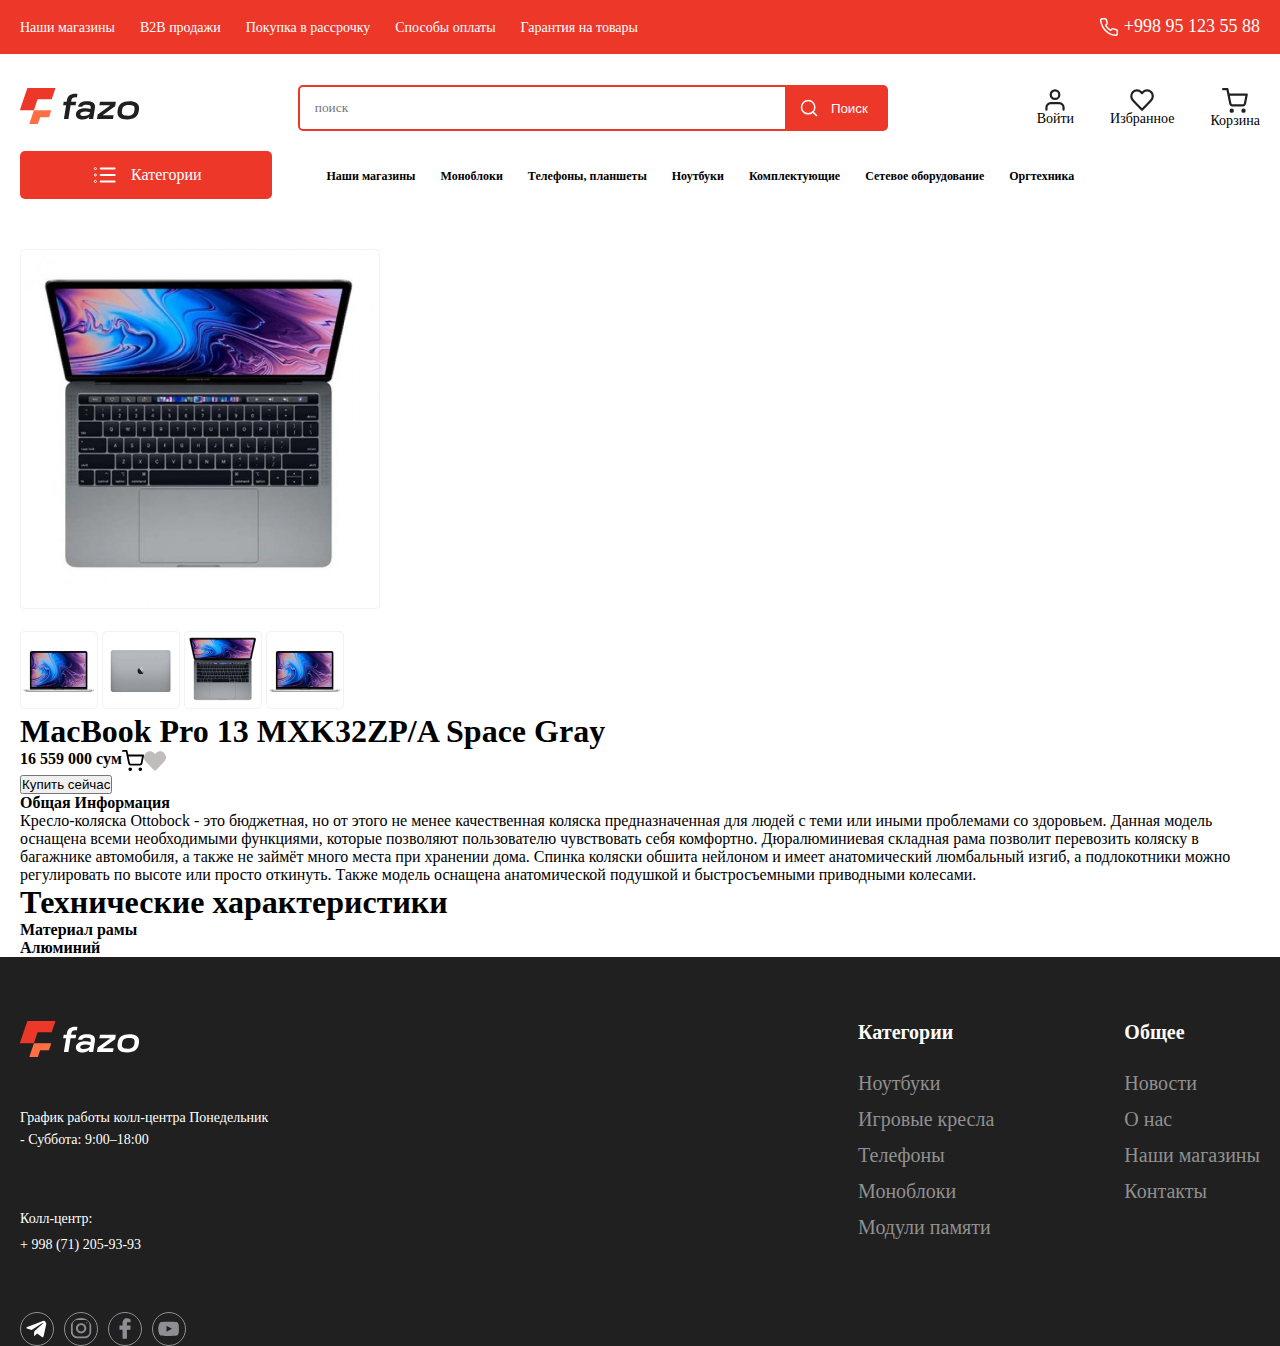
<file: detail.html>
<!DOCTYPE html>
<html lang="en">
  <head>
    <meta charset="UTF-8" />
    <meta name="viewport" content="width=device-width, initial-scale=1.0" />
    <title>Document</title>
    <link rel="stylesheet" href="./css/main.css" />
  </head>
  <body>
    <div class="header-top">
      <div class="container">
        <div class="header-top__wrapper">
          <div class="header-top__logo">
            <img src="./img/svg/logotip-media.svg" alt="" />
          </div>
          <div class="header-top__menu">
            <div class="header-top__info-wrap"></div>
            <button><img src="./img/svg/phone-2.svg" alt="" /></button>
          </div>
          <div class="header-top__nav">
            <img
              class="header-top__media-logo"
              src="./img/svg/logotip-media.svg"
              alt=""
            />
            <ul>
              <li><a href="./index.html">Наши магазины</a></li>
              <li><a href="./app.html">B2B продажи</a></li>
              <li><a href="./detail.html">Покупка в рассрочку</a></li>
              <li><a href="#">Способы оплаты</a></li>
              <li><a href="#">Гарантия на товары</a></li>
            </ul>
          </div>

          <div class="header-top__info-2-wrap">
            <img
              class="header-top__tel-img"
              style="margin-right: 5px"
              src="./img/svg/phone.svg"
              alt=""
            />
            <a class="header-top__info-2-tel" href="tel">+998 95 123 55 88</a>
          </div>
        </div>
      </div>
    </div>

    <div class="header">
      <div class="container">
        <div class="header__wrapper">
          <div class="header__logo">
            <a href="./index.html">
              <button class="header__menu">
                <img src="./img/svg/Menu.svg" alt="" />
              </button>
              <img
                class="header-top__logo-2"
                src="./img/svg/logotip.svg"
                alt=""
              />
            </a>
          </div>

          <div class="header__input-wrap">
            <input type="text" placeholder="поиск" />

            <button class="header__input-btn">
              <span>Поиск</span>
              <img src="./img/svg/search.svg" alt="" />
            </button>
          </div>

          <div class="header__site-wrap">
            <div class="header__site-img">
              <img
                class="header__site-wrap-img"
                src="./img/svg/login.svg"
                alt=""
              />
              <h5 class="header__site-title">Войти</h5>
            </div>
            <div class="header__site-img">
              <img
                class="header__site-wrap-img"
                src="./img/svg/like.svg"
                alt=""
              />
              <h5 class="header__site-title">Избранное</h5>
            </div>
            <div class="header__site-img">
              <img
                class="header__site-wrap-img"
                src="./img/svg/cart.svg"
                alt=""
              />
              <h5 class="header__site-title">Корзина</h5>
            </div>
          </div>
        </div>

        <div class="header__kategory-wrapper">
          <div class="header__kategory-wrap">
            <img
              src="./img/svg/category-list.svg"
              alt=""
              class="header__kategory-img"
            />
            <h4 class="header__kategory-title">Категории</h4>
          </div>

          <div class="header__nav">
            <ul>
              <li><a href="#">Наши магазины</a></li>
              <li><a href="#">Моноблоки</a></li>
              <li><a href="#">Телефоны, планшеты</a></li>
              <li><a href="#">Ноутбуки</a></li>
              <li><a href="#">Комплектующие</a></li>
              <li><a href="#">Сетевое оборудование</a></li>
              <li><a href="#">Оргтехника</a></li>
            </ul>
          </div>
        </div>
      </div>
    </div>

    <div class="detail">
      <div class="container">
        <div style="margin-right: 20px" class="detail__img-wrap">
          <img
            style="margin-top: 50px; margin-bottom: 18px"
            src="./img/png/detail-img.png"
            alt=""
          />
          <div class="detail__img">
            <img src="./img/png/detail-img-2.png" alt="" />
            <img src="./img/png/detail-img-3.png" alt="" />
            <img src="./img/png/detail-img-4.png" alt="" />
            <img src="./img/png/detail-img-5.png" alt="" />
          </div>
        </div>

        <div class="detail__info-wrap">
          <h1 class="detail__info-title">
            MacBook Pro 13 MXK32ZP/A Space Gray
          </h1>
          <div class="detail__price-wrap">
            <h4 class="detail__info-price">16 559 000 cум</h4>
            <button
              class="detail__info-cart"
              style="border: none; background: none"
            >
              <svg
                class="feather feather-shopping-cart"
                fill="none"
                height="24"
                stroke="currentColor"
                stroke-linecap="round"
                stroke-linejoin="round"
                stroke-width="2"
                viewBox="0 0 24 24"
                width="24"
                xmlns="http://www.w3.org/2000/svg"
              >
                <circle cx="9" cy="21" r="1" />
                <circle cx="20" cy="21" r="1" />
                <path
                  d="M1 1h4l2.68 13.39a2 2 0 0 0 2 1.61h9.72a2 2 0 0 0 2-1.61L23 6H6"
                />
              </svg>
            </button>
            <button
              class="detail__info-like"
              style="background: none; border: none"
            >
              <svg viewBox="0 0 512 512" xmlns="http://www.w3.org/2000/svg">
                <path
                  d="M462.3 62.6C407.5 15.9 326 24.3 275.7 76.2L256 96.5l-19.7-20.3C186.1 24.3 104.5 15.9 49.7 62.6c-62.8 53.6-66.1 149.8-9.9 207.9l193.5 199.8c12.5 12.9 32.8 12.9 45.3 0l193.5-199.8c56.3-58.1 53-154.3-9.8-207.9z"
                />
              </svg>
            </button>
          </div>

          <button class="detail__info-btn">Купить сейчас</button>

          <h4 class="detail__info-settings">Общая Информация</h4>

          <p class="detail__info-desc">
            Кресло-коляска Ottobock - это бюджетная, но от этого не менее
            качественная коляска предназначенная для людей с теми или иными
            проблемами со здоровьем. Данная модель оснащена всеми необходимыми
            функциями, которые позволяют пользователю чувствовать себя
            комфортно. Дюралюминиевая складная рама позволит перевозить коляску
            в багажнике автомобиля, а также не займёт много места при хранении
            дома. Спинка коляски обшита нейлоном и имеет анатомический
            люмбальный изгиб, а подлокотники можно регулировать по высоте или
            просто откинуть. Также модель оснащена анатомической подушкой и
            быстросъемными приводными колесами.
          </p>

          <h1 class="detail__info-feature">Технические характеристики</h1>

          <div class="detail__info-character-wrap">
            <h4 class="detail__info-character">Материал рамы</h4>
            <h4 class="detail__info-character-2">Алюминий</h4>
          </div>
        </div>
      </div>
    </div>

    <div class="footer">
      <div class="container">
        <div class="footer__info-wrap">
          <a href="./index.html"><img class="footer__logo" src="./img/svg/footer-logo.svg" alt=""></a>
          <h4 class="footer__info">
            График работы колл-центра
            Понедельник - Суббота: 9:00–18:00
          </h4>
          <h4 class="footer__call-center">
            Колл-центр:
          </h4>
          <h4 style="margin-bottom: 59px;" class="footer__call-center">
            + 998 (71) 205-93-93
          </h4>
          <div class="footer__site-wrap">
            <img src="./img/svg/telegram.svg" alt="">
            <img src="./img/svg/instagram.svg" alt="">
            <img src="./img/svg/facebook.svg" alt="">
            <img src="./img/svg/youtube.svg" alt="">
          </div>
        </div>

        <div class="footer__info-2-wrap">
          <div class="footer__category-wrap">
            <h3 class="footer__category">Категории</h3>
            <h3 class="footer__lis">Ноутбуки</h3>
            <h3 class="footer__lis">Игровые кресла</h3>
            <h3 class="footer__lis">Телефоны</h3>
            <h3 class="footer__lis">Моноблоки</h3>
            <h3 class="footer__lis">Модули памяти</h3>
          </div>
          
          <div class="footer__category-wrap">
            <h3 class="footer__category">Общее</h3>
            <h3 class="footer__lis">Новости</h3>
            <h3 class="footer__lis">О нас</h3>
            <h3 class="footer__lis">Наши магазины</h3>
            <h3 class="footer__lis">Контакты</h3>

            <div class="footer__site-media">
              <img src="./img/svg/telegram.svg" alt="">
              <img src="./img/svg/instagram.svg" alt="">
              <img src="./img/svg/facebook.svg" alt="">
              <img src="./img/svg/youtube.svg" alt="">
            </div>
          </div>

        </div>
      </div>
    </div>
  </body>
</html>
</file>
<file: css/main.css>
@import url("https://fonts.cdnfonts.com/css/helvetica-neue-5");
@import url(https://db.onlinewebfonts.com/c/07a38bbad54db72a40b406bed1c72f53?family=Gotham+Pro+Regular);
@import url(https://db.onlinewebfonts.com/c/07a38bbad54db72a40b406bed1c72f53?family=Gotham+Pro+Regular);
* {
  padding: 0;
  margin: 0;
  box-sizing: border-box;
  text-decoration: none;
  list-style: none;
}

html {
  height: 100vh;
  scroll-behavior: smooth;
}

body {
  height: 100vh;
  font-family: "Gotham Pro Regular";
}

.container {
  width: 100%;
  max-width: 1480px;
  margin: 0 auto;
  padding: 0 20px;
}

.header-top {
  margin-bottom: 31px;
  background: #ED3729;
}
@media (max-width: 961px) {
  .header-top {
    background: none;
  }
}
.header-top__media-logo {
  display: none;
}
@media (max-width: 881px) {
  .header-top__media-logo {
    display: flex;
  }
}
.header-top__logo-2 {
  margin-right: 10px;
}
@media (max-width: 960px) {
  .header-top__logo-2 {
    display: none;
  }
}
.header-top__menu {
  display: flex;
  align-items: center;
  gap: 15px;
}
.header-top__menu button {
  display: none;
  border: none;
  background: none;
  margin-left: -10px;
}
@media (max-width: 961px) {
  .header-top__menu {
    display: flex;
    flex-direction: row-reverse;
    align-items: center;
    margin-left: auto;
  }
  .header-top__menu button {
    display: block;
  }
}
@media (max-width: 500px) {
  .header-top {
    background: none;
  }
}
@media (max-width: 961px) {
  .header-top__tel-img {
    display: none;
    align-items: center;
    justify-content: center;
  }
}
.header-top__logo {
  display: none;
}
@media (max-width: 961px) {
  .header-top__logo {
    display: flex;
  }
  .header-top__logo img {
    width: 100px;
  }
}
.header-top__wrapper {
  padding-top: 16px;
  padding-bottom: 17px;
  display: flex;
  align-items: center;
}
@media (max-width: 955px) {
  .header-top__wrapper {
    justify-content: space-between;
  }
}
@media (max-width: 500px) {
  .header-top__wrapper {
    justify-content: space-between;
  }
}
.header-top__info-wrap {
  display: flex;
  align-items: center;
  gap: 5px;
}
@media (max-width: 500px) {
  .header-top__location {
    display: none;
  }
}
.header-top__location-2 {
  display: none;
}
@media (max-width: 500px) {
  .header-top__location-2 {
    display: flex;
  }
}
.header-top__info-title {
  font-size: 14px;
  font-weight: 400;
  line-height: 1.2;
  color: #fff;
  margin-right: 74px;
  cursor: pointer;
  transition: all 0.2s ease;
}
@media (max-width: 1220px) {
  .header-top__info-title {
    font-size: 12px;
  }
}
@media (max-width: 1090px) {
  .header-top__info-title {
    font-size: 10px;
  }
}
@media (max-width: 500px) {
  .header-top__info-title {
    margin-right: 10px;
    color: #909090;
  }
}
.header-top__info-title:hover {
  font-weight: 700;
}
.header-top__nav {
  margin-right: auto;
}
@media (max-width: 961px) {
  .header-top__nav {
    display: none;
  }
}
.header-top__nav ul {
  display: flex;
  gap: 25px;
}
.header-top__nav ul li a {
  color: #fff;
  font-weight: 400;
  font-size: 14px;
  transition: all 0.2s ease;
}
@media (max-width: 1220px) {
  .header-top__nav ul li a {
    font-size: 12px;
  }
}
@media (max-width: 1090px) {
  .header-top__nav ul li a {
    font-size: 10px;
  }
}
.header-top__nav ul li a:hover {
  font-weight: 700;
}
.header-top__tel-num {
  position: absolute;
  right: 0;
  top: 0;
}
.header-top__info-2-wrap {
  display: flex;
  align-items: center;
}
@media (max-width: 500px) {
  .header-top__info-2-wrap img {
    display: none;
  }
}
.header-top__info-2-tel {
  color: #fff;
  font-weight: 400;
  font-size: 18px;
  transition: all 0.2s ease;
}
@media (max-width: 1220px) {
  .header-top__info-2-tel {
    font-size: 15px;
  }
}
@media (max-width: 1220px) {
  .header-top__info-2-tel {
    font-size: 12px;
  }
}
@media (max-width: 961px) {
  .header-top__info-2-tel {
    display: none;
  }
}
.header-top__info-2-tel:hover {
  font-weight: 600;
}

.header__wrapper {
  display: flex;
  align-items: center;
  justify-content: space-between;
}
.header__input-wrap {
  position: relative;
}
.header__input-wrap {
  width: 100%;
  max-width: 590px;
  display: flex;
}
@media (max-width: 1041px) {
  .header__input-wrap {
    max-width: 100%;
  }
}
.header__input-wrap input {
  width: 100%;
  padding: 13px 15px;
  font-family: "Gotham Pro Regular";
  color: #202020;
  border: 2px solid #ed3729;
  outline: none;
  border-bottom-left-radius: 5px;
  border-top-left-radius: 5px;
}
.header__site-wrap {
  display: flex;
  gap: 36px;
  align-items: center;
}
.header__site-img {
  display: flex;
  align-items: center;
  flex-direction: column;
}
.header__input-btn {
  border: none;
  background: #ed3729;
  padding: 8px 20px 8px 12px;
  border-bottom-right-radius: 5px;
  border-top-right-radius: 5px;
  color: #fff;
  height: auto;
  cursor: pointer;
  display: flex;
  align-items: center;
  flex-direction: row-reverse;
  gap: 12px;
}
@media (max-width: 500px) {
  .header__input-btn span {
    display: none;
    padding: 9px 20px 9px 12px;
  }
}
.header__site-title {
  font-weight: 400;
  font-size: 14px;
}
.header__site-wrap {
  cursor: pointer;
}
@media (max-width: 1040px) {
  .header__site-wrap {
    display: none;
  }
}
.header__kategory-wrapper {
  display: flex;
  position: relative;
  padding-top: 20px;
}
.header__kategory-wrap {
  display: flex;
  align-items: center;
  padding: 10px 79px;
  background: #ed3729;
  border-radius: 5px;
  gap: 11px;
  cursor: pointer;
  margin-right: 55px;
  align-items: center;
}
@media (max-width: 1355px) {
  .header__kategory-wrap {
    padding: 9px 70px;
  }
}
@media (max-width: 1226px) {
  .header__kategory-wrap {
    display: none;
  }
}
.header__kategory-title {
  color: #fff;
  font-weight: 400;
  font-size: 16px;
}
.header__nav {
  display: flex;
}
.header__nav ul {
  display: flex;
  align-items: center;
  gap: 25px;
}
@media (max-width: 1226px) {
  .header__nav ul {
    display: none;
  }
}
.header__nav li a {
  color: #000000;
  transition: all 0.3s ease;
  font-weight: 600;
  font-size: 14px;
  width: 100%;
}
.header__nav li a:hover {
  color: #ed3729;
}
@media (max-width: 1355px) {
  .header__nav li a {
    font-size: 12px;
  }
}
@media (max-width: 1245px) {
  .header__nav li a {
    font-size: 10px;
  }
}
@media (max-width: 1226px) {
  .header__nav li a {
    display: none;
  }
}
@media (max-width: 1088px) {
  .header__nav li a {
    font-size: 8px;
  }
}
.header__menu {
  padding: 3px 5px;
  border-radius: 5px;
  background: #ed3729;
  display: none;
  border: none;
  margin-right: 10px;
}
@media (max-width: 960px) {
  .header__menu {
    display: block;
  }
}

.hero {
  margin-top: 60px;
  margin-bottom: 50px;
  margin-top: 20px;
}
.hero__banner-2 {
  display: none;
}
@media (max-width: 800px) {
  .hero__banner-2 {
    display: flex;
    object-fit: contain;
  }
}
@media (max-width: 800px) {
  .hero__banner {
    display: none;
  }
}

.footer {
  background: #202020;
  padding-top: 64px;
}
@media (max-width: 1226px) {
  .footer {
    padding-bottom: 130px;
  }
}
.footer .container {
  display: flex;
  justify-content: space-between;
}
@media (max-width: 650px) {
  .footer .container {
    display: flex;
    align-items: center;
    text-align: center;
    flex-direction: column;
  }
}
.footer__info-2-wrap {
  display: flex;
  gap: 130px;
}
@media (max-width: 850px) {
  .footer__info-2-wrap {
    display: flex;
    align-items: center;
    flex-direction: column;
    gap: 20px;
  }
}
.footer__info {
  font-weight: 400;
  font-size: 14px;
  max-width: 256px;
  margin-top: 46px;
  margin-bottom: 59px;
  color: #fff;
  line-height: 1.6;
  transition: all 0.3s ease;
  cursor: pointer;
}
.footer__info:hover {
  color: #ED3729;
}
.footer__call-center {
  font-weight: 400;
  font-size: 14px;
  color: #fff;
  margin-bottom: 10px;
  transition: all 0.3s ease;
  cursor: pointer;
}
.footer__call-center:hover {
  color: #ED3729;
}
.footer__site-wrap {
  display: flex;
  align-items: center;
  gap: 10px;
}
@media (max-width: 650px) {
  .footer__site-wrap {
    display: none;
  }
}
.footer__site-wrap img {
  width: 34px;
  height: 34px;
  border-radius: 50%;
  cursor: pointer;
  transition: all 0.3s ease;
  padding: 5px;
  border: 1px solid #909090;
}
.footer__site-wrap img:hover {
  background: #ED3729;
  border: none;
}
.footer__category-wrap {
  display: block;
}
.footer__category {
  margin-bottom: 28px;
  color: #fff;
  font-weight: 600;
  font-size: 20px;
  transition: all 0.3s ease;
  cursor: pointer;
}
.footer__category:hover {
  color: #ED3729;
}
@media (max-width: 650px) {
  .footer__category {
    font-size: 18px;
  }
}
.footer__lis {
  margin-bottom: 13px;
  color: #909090;
  font-weight: 400;
  font-size: 20px;
  transition: all 0.3s ease;
  cursor: pointer;
}
.footer__lis:hover {
  color: #ED3729;
}
@media (max-width: 650px) {
  .footer__lis {
    font-size: 18px;
  }
}
.footer__site-media {
  display: none;
  gap: 10px;
}
@media (max-width: 650px) {
  .footer__site-media {
    display: flex;
    align-items: center;
    margin-top: 20px;
  }
}
.footer__site-media img {
  width: 34px;
  height: 34px;
  border-radius: 50%;
  cursor: pointer;
  transition: all 0.3s ease;
  padding: 5px;
  border: 1px solid #909090;
}
.footer__site-media img:hover {
  background: #ED3729;
  border: none;
}

.products .container {
  text-align: center;
}
.products__cart-like-wrap button svg {
  width: 22px;
  height: 22px;
  transition: all 0.2s ease;
  cursor: pointer;
  fill: #c8c6c6;
}
.products__cart-like-wrap button svg :hover {
  fill: #ED3729;
}
.products__cart-like-wrap svg {
  width: 24px;
  height: 24px;
}
.products__title {
  font-weight: 600;
  margin-bottom: 40px;
  font-size: 24px;
  color: #000;
  letter-spacing: -1px;
}
@media (max-width: 700px) {
  .products__title {
    font-size: 20px;
  }
}
@media (max-width: 450px) {
  .products__title {
    font-size: 16px;
  }
}
.products__card {
  position: relative;
  padding: 10px 12px 20px 12px;
  border: 2px solid #F2F2F2;
  border-top-left-radius: 5px;
  border-top-right-radius: 5px;
  cursor: pointer;
  transition: all 0.3s ease;
}
.products__card:hover {
  box-shadow: rgba(100, 100, 111, 0.2) 0px 7px 29px 0px;
}
@media (max-width: 900px) {
  .products__card {
    display: flex;
    align-items: center;
    justify-content: center;
    flex-direction: column;
  }
}
.products__card-wrap {
  display: flex;
  align-items: center;
  justify-content: center;
  gap: 10px;
  display: grid;
  grid-template-columns: 1fr 1fr 1fr 1fr 1fr;
}
@media (max-width: 1300px) {
  .products__card-wrap {
    grid-template-columns: 1fr 1fr 1fr 1fr;
  }
}
@media (max-width: 1100px) {
  .products__card-wrap {
    grid-template-columns: 1fr 1fr 1fr;
  }
}
@media (max-width: 900px) {
  .products__card-wrap {
    grid-template-columns: 1fr 1fr;
  }
}
@media (max-width: 570px) {
  .products__card-wrap {
    grid-template-columns: 1fr;
    text-align: center;
    justify-content: center;
  }
}
.products__span {
  position: absolute;
  width: 40px;
  height: 40px;
  border-radius: 50%;
  background: #ED3729;
  display: flex;
  align-items: center;
  color: #fff;
  padding: 0 0 0 5px;
  top: 10px;
  right: 10px;
}
.products__card-price {
  display: flex;
  align-items: center;
  margin-bottom: 20px;
  display: grid;
  grid-template-columns: 1fr 1fr;
}
.products__price {
  font-weight: 400;
  font-size: 12px;
  width: 100%;
  color: rgb(144, 144, 144);
  text-decoration: line-through;
}
.products__price-2 {
  font-weight: 400;
  font-size: 15px;
  width: 100%;
  color: rgb(237, 55, 41);
}
.products__card-title {
  width: 100%;
  max-width: 300px;
  font-weight: 700;
  font-size: 16px;
  line-height: 1.2;
  color: rgb(0, 0, 0);
  font-family: "Gotham Pro Regular";
  margin-bottom: 30px;
}
.products__card-title:hover {
  color: #ED3729;
}
.products__cart-like-wrap {
  display: flex;
  align-items: center;
  justify-content: center;
  gap: 60px;
}

.category {
  margin-bottom: 66px;
  padding-top: 80px;
}
.category__title {
  font-weight: 700;
  font-size: 24px;
  color: #000;
  margin-bottom: 35px;
}
.category__card-wrap {
  display: grid;
  grid-template-columns: repeat(4, 1fr);
  gap: 30px;
}
@media (max-width: 1627px) {
  .category__card-wrap {
    overflow-x: auto;
    overflow-y: hidden;
  }
  .category__card-wrap::-webkit-scrollbar {
    display: none;
  }
}
.category__card {
  position: relative;
  display: flex;
  padding: 20px 0 0 30px;
  border: 2px solid #f2f2f2;
  padding: 20px 42px 86px 30px;
  border-radius: 5px;
  width: 357px;
  cursor: pointer;
  transition: all 0.3s ease;
}
.category__card:hover {
  box-shadow: rgba(0, 0, 0, 0.15) 0px 15px 25px, rgba(0, 0, 0, 0.05) 0px 5px 10px;
}
.category__card-img {
  position: absolute;
  top: -10px;
  right: 0;
}
.category__card-title {
  font-weight: 700;
  font-size: 20px;
  color: #000;
}

.purchase {
  background: #F7F7F7;
  padding-top: 30px;
  padding-bottom: 20px;
}
.purchase .container {
  display: flex;
  align-items: center;
  justify-content: space-between;
}
@media (max-width: 840px) {
  .purchase .container {
    display: flex;
    align-items: center;
    justify-content: center;
    flex-direction: column;
  }
}
.purchase__title-wrap {
  display: flex;
  flex-direction: column;
}
@media (max-width: 840px) {
  .purchase__title-wrap {
    display: none;
  }
}
.purchase__title {
  font-weight: 500;
  font-size: 42px;
  line-height: 1.2;
  color: #202020;
  margin-bottom: 10px;
}
.purchase__desc {
  font-weight: 400;
  font-size: 16px;
  line-height: 1.2;
  color: #909090;
  max-width: 418px;
  width: 100%;
}
.purchase__media-price {
  display: none;
}
@media (max-width: 1200px) {
  .purchase__media-price {
    display: block;
    margin-top: 10px;
  }
}
@media (max-width: 840px) {
  .purchase__media-price {
    display: none;
  }
}
.purchase__price {
  font-weight: 700;
  font-size: 42px;
  line-height: 1.2;
  color: #ED3729;
  margin-bottom: 17px;
}
@media (max-width: 1200px) {
  .purchase__price {
    display: none;
  }
}
.purchase__price-2 {
  font-weight: 700;
  font-size: 20px;
  color: #909090;
  margin-bottom: 30px;
  text-decoration: line-through;
}
@media (max-width: 1200px) {
  .purchase__price-2 {
    display: none;
  }
}
.purchase__pricee {
  font-weight: 700;
  font-size: 42px;
  line-height: 1.2;
  color: #ED3729;
  margin-bottom: 17px;
}
@media (max-width: 840px) {
  .purchase__pricee {
    display: none;
  }
}
.purchase__pricee-2 {
  font-weight: 700;
  font-size: 20px;
  color: #909090;
  margin-bottom: 30px;
  text-decoration: line-through;
}
@media (max-width: 840px) {
  .purchase__pricee-2 {
    display: none;
  }
}
.purchase__btn {
  padding: 12px 51px;
  color: #ED3729;
  border: 1px solid #ED3729;
  border-radius: 5px;
  font-weight: 400;
  font-size: 16px;
  transition: all 0.3s ease;
}
.purchase__btn:hover {
  background: #ED3729;
  color: #fff;
}
@media (max-width: 840px) {
  .purchase__btn {
    display: none;
  }
}
.purchase__media-img {
  display: none;
}
@media (max-width: 1055px) {
  .purchase__media-img {
    display: block;
    margin-bottom: 50px;
    margin-top: 30px;
  }
}
@media (max-width: 840px) {
  .purchase__media-img {
    display: none;
  }
}
@media (max-width: 1055px) {
  .purchase__img {
    display: none;
  }
}
.purchase__media-wrap {
  display: none;
}
@media (max-width: 840px) {
  .purchase__media-wrap {
    display: block;
    text-align: center;
    margin-top: 30px;
    margin-bottom: 20px;
  }
}
.purchase__media-title {
  font-weight: 500;
  font-size: 42px;
  line-height: 1.2;
  color: #202020;
  margin-bottom: 10px;
}
@media (max-width: 550px) {
  .purchase__media-title {
    font-size: 36px;
  }
}
@media (max-width: 460px) {
  .purchase__media-title {
    font-size: 30px;
  }
}
@media (max-width: 400px) {
  .purchase__media-title {
    font-size: 26px;
  }
}
.purchase__media-desc {
  font-weight: 400;
  font-size: 16px;
  line-height: 1.2;
  color: #909090;
  max-width: 418px;
  width: 100%;
  margin-bottom: 10px;
}
@media (max-width: 550px) {
  .purchase__media-desc {
    font-size: 12px;
  }
}
@media (max-width: 460px) {
  .purchase__media-desc {
    font-size: 10px;
  }
}
.purchase__media-info {
  font-weight: 700;
  font-size: 42px;
  line-height: 1.2;
  color: #ED3729;
  margin-bottom: 17px;
}
@media (max-width: 550px) {
  .purchase__media-info {
    font-size: 36px;
  }
}
@media (max-width: 460px) {
  .purchase__media-info {
    font-size: 30px;
  }
}
@media (max-width: 460px) {
  .purchase__media-info {
    font-size: 26px;
  }
}
.purchase__media-info-2 {
  font-weight: 700;
  font-size: 20px;
  color: #909090;
  margin-bottom: 30px;
  text-decoration: line-through;
}
@media (max-width: 550px) {
  .purchase__media-info-2 {
    font-size: 16px;
  }
}
@media (max-width: 460px) {
  .purchase__media-info-2 {
    font-size: 12px;
  }
}
@media (max-width: 460px) {
  .purchase__media-info-2 {
    font-size: 10px;
  }
}
.purchase__media-btn {
  padding: 12px 51px;
  color: #ED3729;
  border: 1px solid #ED3729;
  border-radius: 5px;
  font-weight: 400;
  font-size: 16px;
  transition: all 0.3s ease;
}
.purchase__media-btn:hover {
  background: #ED3729;
  color: #fff;
}
@media (max-width: 460px) {
  .purchase__media-btn {
    font-size: 12px;
  }
}

.brands {
  padding: 80px 0;
}
.brands__card-wrap {
  display: grid;
  grid-template-columns: repeat(5, 1fr);
  gap: 30px;
}
@media (max-width: 1627px) {
  .brands__card-wrap {
    overflow-x: auto;
    overflow-y: hidden;
  }
  .brands__card-wrap::-webkit-scrollbar {
    display: none;
  }
}
.brands__card {
  border: 2px solid #e0e0e0;
  border-radius: 5px;
  padding: 39px 75px;
  display: flex;
  align-items: center;
  width: 280px;
  cursor: pointer;
  transition: all 0.3s ease;
}
.brands__card:hover {
  box-shadow: rgba(0, 0, 0, 0.15) 0px 15px 25px, rgba(0, 0, 0, 0.05) 0px 5px 10px;
}
.brands__title {
  font-weight: 700;
  font-size: 24px;
  color: #000;
  margin-bottom: 50px;
}

.media {
  display: none;
  padding-top: 20px;
  padding-bottom: 20px;
}
@media (max-width: 1226px) {
  .media {
    position: fixed;
    display: flex;
    bottom: 0;
    right: 0;
    width: 100%;
    background: rgba(241, 238, 238, 0.8588235294);
  }
}
.media__menu-wrap {
  display: flex;
  align-items: center;
  justify-content: space-between;
  gap: 6px;
}
.media__menu {
  display: flex;
  flex-direction: column;
  align-items: center;
  gap: 10px;
}
.media__menu button {
  width: 30px;
  height: 30px;
  background: none;
  border: none;
}
@media (max-width: 625px) {
  .media__menu button {
    width: 25px;
    height: 25px;
  }
}
@media (max-width: 500px) {
  .media__menu button {
    width: 20px;
    height: 20px;
  }
}
@media (max-width: 380px) {
  .media__menu button {
    width: 16px;
    height: 16px;
  }
}
.media__homepage {
  font-size: 18px;
  font-weight: 400;
}
@media (max-width: 625px) {
  .media__homepage {
    font-size: 14px;
  }
}
@media (max-width: 500px) {
  .media__homepage {
    font-size: 10px;
  }
}
@media (max-width: 380px) {
  .media__homepage {
    font-size: 8px;
  }
}

.filter__top-wrap {
  margin-top: 40px;
  display: flex;
  align-items: center;
  justify-content: space-between;
}
.filter__btn-wrap {
  width: 100%;
  display: flex;
  align-items: center;
  justify-content: center;
  margin-top: 20px;
}
.filter__top-img {
  display: flex;
  align-items: center;
  gap: 5px;
}
.filter__title {
  font-weight: 700;
  font-size: 20px;
  color: #202020;
}
.filter__card-wrap {
  margin-top: 20px;
}
.filter__card {
  padding: 30px 30px 37px 30px;
  border-width: 0px, 0px, 0px, 0px;
  border-style: solid;
  border-color: #f2f2f2;
  height: 100%;
}
@media (max-width: 960px) {
  .filter__card {
    width: 100%;
  }
}
.filter__card-top {
  display: flex;
  align-items: center;
  justify-content: space-between;
}
.filter__card-title {
  font-weight: 400;
  font-size: 16px;
  color: #202020;
  margin-bottom: 13px;
}
.filter__card-price-wrap {
  display: flex;
  align-items: center;
}
.filter__card-price {
  width: 100%;
  font-weight: 400;
  font-size: 14px;
  color: #333333;
  padding: 14px 10px;
  border: 1px solid #e0e0e0;
  margin-bottom: 10px;
}
@media (max-width: 405px) {
  .filter__card-price {
    font-size: 10px;
  }
}
.filter__card-input {
  accent-color: red;
  width: 300px;
  margin-bottom: 30px;
  cursor: pointer;
}
@media (max-width: 960px) {
  .filter__card-input {
    width: 100%;
  }
}
.filter__card-select {
  font-weight: 400;
  font-size: 16px;
  color: #000000;
  margin-bottom: 13px;
}
.filter__card-collect {
  display: flex;
  align-items: center;
  gap: 20px;
  padding: 12px;
  width: 100%;
  border-radius: 5px;
  cursor: pointer;
  accent-color: #ED3729;
  margin-bottom: 28px;
  border: 1px solid #ED3729;
}
.filter__card-collect checkbox {
  background: #ED3729;
}
.filter__card-brand-wrap {
  display: flex;
  align-items: center;
  justify-content: space-between;
  margin-bottom: 15px;
}
.filter__card-brand {
  font-weight: 400;
  font-size: 16px;
  color: #202020;
}
.filter__card-label {
  display: flex;
  align-items: center;
  flex-direction: column;
  accent-color: #ED3729;
}
.filter__card-label input {
  margin-bottom: 10px;
}
.filter__card-info-wrap {
  display: flex;
  align-items: center;
  justify-content: space-between;
  margin-bottom: 33px;
}
.filter__card-info {
  font-weight: 400;
  font-size: 16px;
  color: #202020;
}
.filter__info-btnn {
  padding: 12px 0;
  background: #ED3729;
  color: #fff;
  border-radius: 5px;
  width: 100%;
  font-weight: 400;
  font-size: 16px;
  border: none;
  cursor: pointer;
}
.filter__card-wrap-2 {
  display: flex;
  margin-bottom: 60px;
}
@media (max-width: 960px) {
  .filter__card-wrap-2 {
    grid-template-columns: repeat(4, 1fr);
    display: flex;
    flex-direction: column;
  }
}
.filter__card-wrap-4 {
  display: flex;
  gap: 10px;
  display: grid;
  grid-template-columns: repeat(4, 1fr);
}
@media (max-width: 1300px) {
  .filter__card-wrap-4 {
    grid-template-columns: repeat(3, 1fr);
  }
}
@media (max-width: 1060px) {
  .filter__card-wrap-4 {
    grid-template-columns: repeat(2, 1fr);
  }
}
@media (max-width: 960px) {
  .filter__card-wrap-4 {
    grid-template-columns: repeat(3, 1fr);
    margin-top: 30px;
  }
}
@media (max-width: 730px) {
  .filter__card-wrap-4 {
    grid-template-columns: repeat(2, 1fr);
  }
}
@media (max-width: 500px) {
  .filter__card-wrap-4 {
    grid-template-columns: repeat(1, 1fr);
    width: 100%;
  }
}
.filter__card-2 {
  position: relative;
  padding: 10px 5px 10px 5px;
  border: 2px solid #f2f2f2;
  border-top-left-radius: 5px;
  border-top-right-radius: 5px;
  cursor: pointer;
  transition: all 0.3s ease;
}
.filter__card-2:hover {
  box-shadow: rgba(100, 100, 111, 0.2) 0px 7px 29px 0px;
}
.filter__info-btn {
  padding: 12px 51px;
  color: #ED3729;
  border: 1px solid #ED3729;
  border-radius: 5px;
  font-weight: 400;
  font-size: 16px;
  transition: all 0.3s ease;
  display: flex;
  align-items: center;
  justify-content: center;
  cursor: pointer;
  background: #fff;
}
.filter__info-btn:hover {
  background: #ED3729;
  color: #fff;
}
@media (max-width: 460px) {
  .filter__info-btn {
    font-size: 12px;
  }
}

.detail__price-wrap {
  display: flex;
}
.detail button svg {
  width: 22px;
  height: 22px;
  cursor: pointer;
  fill: #c1bcbc;
}
.detail button svg :hover {
  fill: #ED3729;
}
.detail__info-cart svg path {
  fill: #fff;
}/*# sourceMappingURL=main.css.map */
</file>
